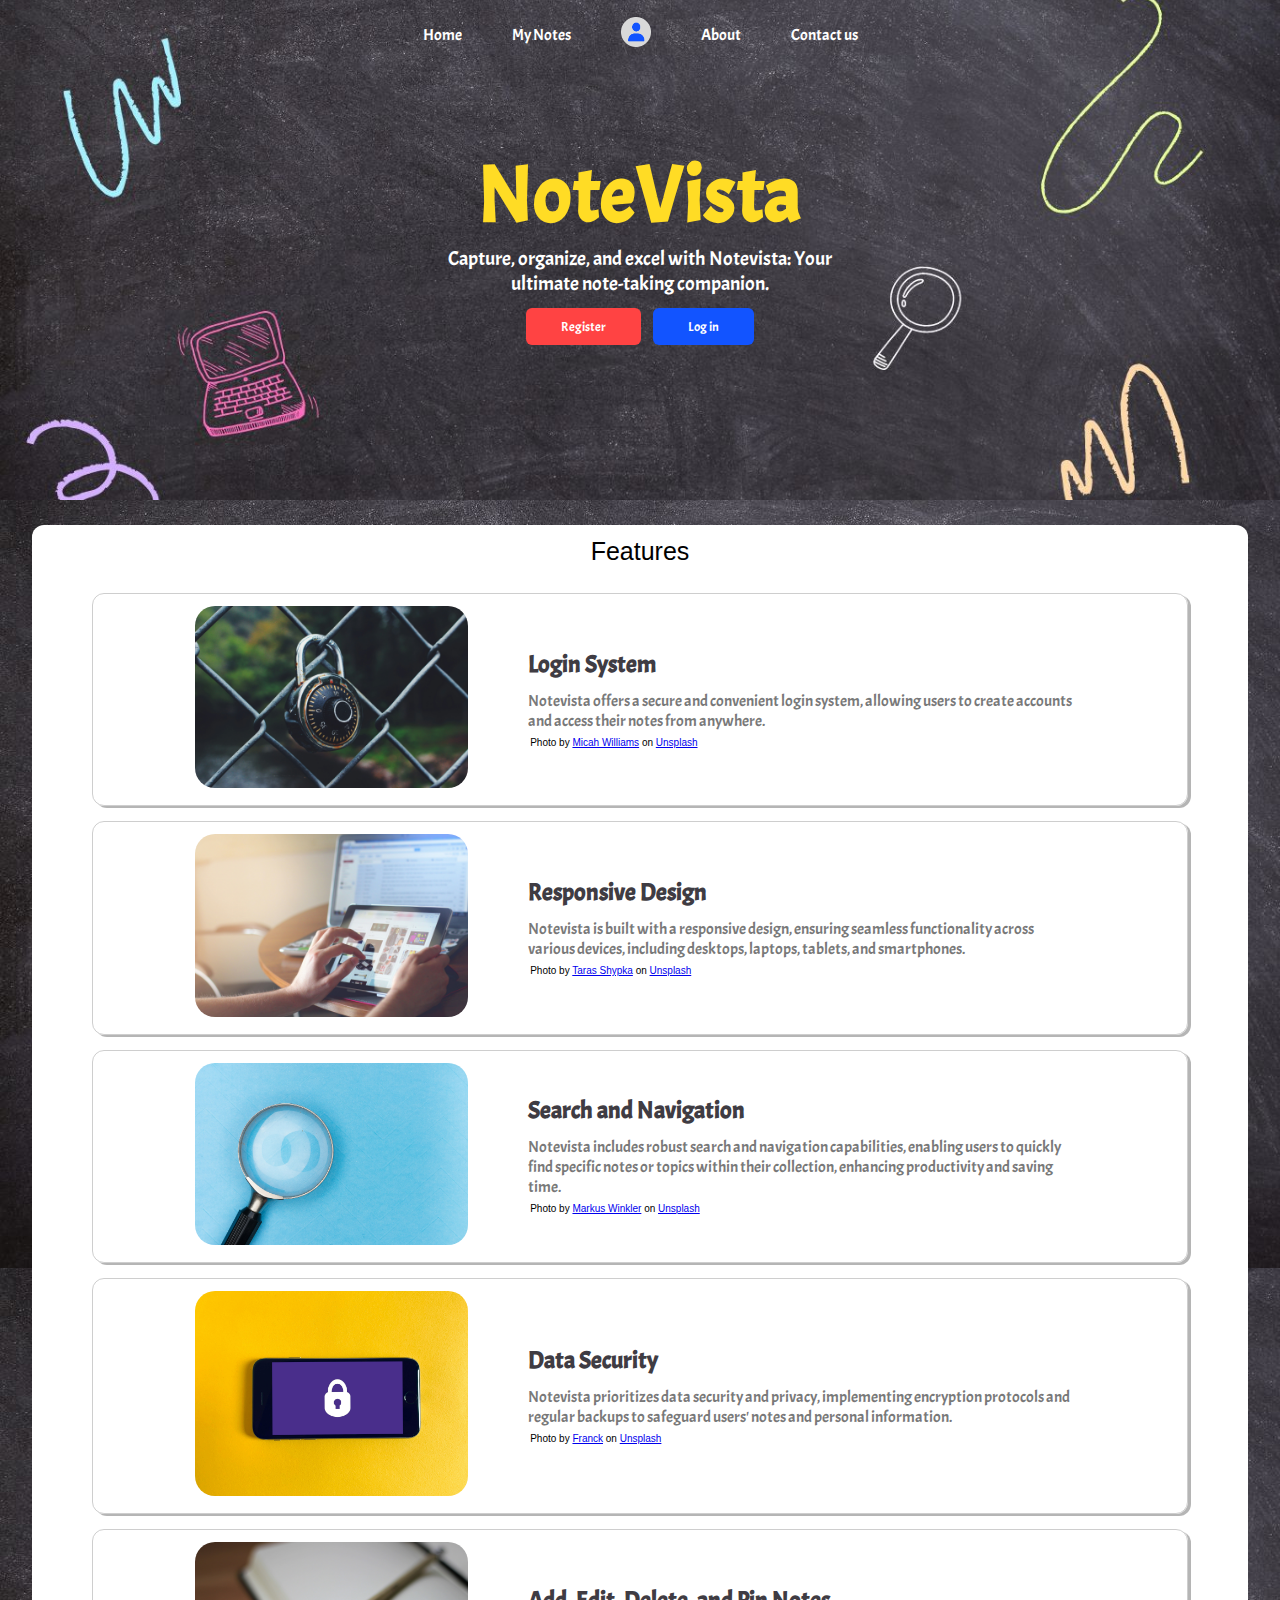
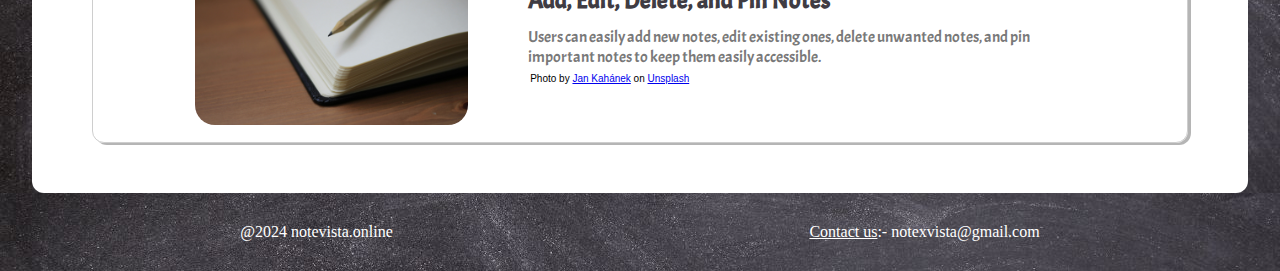
<file: index.html>
<!DOCTYPE html>
<html lang="en">

<head>
    <meta charset="UTF-8">
    <meta name="viewport" content="width=device-width, initial-scale=1.0">
    <title>Note Vista - This is the way</title>
    <link rel="stylesheet" href="css/loginRegister.css">
    <link rel="stylesheet" href="css/header.css">
    <link rel="stylesheet" href="css/main.css">
    <link rel="stylesheet" href="css/footer.css">
    <link rel="stylesheet" href="css/utility.css">
    <link rel="stylesheet" href="css/hamMenu.css">
    <link rel="stylesheet" href="css/media.css">
</head>

<body>

    <div class="header-box">
        <header>
            <nav class="flex-justify-align-center">
                <ul id="first">
                    <li><a href="index.html">Home</a></li>
                    <li><a href="">My Notes</a></li>
                    <li class="user-icon"><a href="login.html"><img src="img/user.png" alt=""></a></li>
                    <li><a href="about.html">About</a></li>
                    <li><a href="contact.html">Contact us</a></li>
                </ul>
                <ul id="second">
                    <li class="user-icon"><img src="img/bx-menu.svg" alt=""></li>
                    <a href="login.html"></a><li><a href="login.html"><img src="img/user.png" alt=""></a></li>
                </ul>

               
            </nav>
        </header>
        <div class="header-box-main">
            <h1>NoteVista</h1>
            <p>Capture, organize, and excel with Notevista: Your ultimate note-taking companion.</p>
            <div class="user-btns">
                <a href="register.html"><button id="register-btn">Register</button></a>
                <a href="login.html"><button id="login-btn">Log in</button></a>
            </div>
        </div>

    </div>

    <ul id="hamMenu" class="display-none">
        <li id="hamTitle">notevista.online</li>
        <a href="index.html"><li>Home</li></a>
        <a href=""><li>My Notes</li></a>
        <a href="about.html"><li>About</li></a>
        <a href="contact.html"><li>Contact us</li></a>
    </ul>

    <main>
        <div class="features-section">
            <span>Features</span>
            <div class="features-box">
                <div class="features-box-img">
                    <img src="img/feature-img/1.jpg" alt="feature">
                </div>
                <div class="features-box-text">
                    <h2>Login System</h2>
                    <p>Notevista offers a secure and convenient login system, allowing users to create accounts and access their notes from anywhere.</p>
                    <span>Photo by <a href="https://unsplash.com/@mr_williams_photography?utm_content=creditCopyText&utm_medium=referral&utm_source=unsplash">Micah Williams</a> on <a href="https://unsplash.com/photos/black-and-gray-code-padlock-anchored-on-chain-link-fence-selective-focus-photo-lmFJOx7hPc4?utm_content=creditCopyText&utm_medium=referral&utm_source=unsplash">Unsplash</a></span>
                </div>
            </div>
            <div class="features-box">
                <div class="features-box-img">
                    <img src="img/feature-img/2.jpg" alt="feature">
                </div>
                <div class="features-box-text">
                    <h2>Responsive Design</h2>
                    <p>Notevista is built with a responsive design, ensuring seamless functionality across various devices, including desktops, laptops, tablets, and smartphones.</p>
                    <span>Photo by <a href="https://unsplash.com/@bugsster?utm_content=creditCopyText&utm_medium=referral&utm_source=unsplash">Taras Shypka</a> on <a href="https://unsplash.com/photos/person-holding-black-ipad-iFSvn82XfGo?utm_content=creditCopyText&utm_medium=referral&utm_source=unsplash">Unsplash</a></span>
                    
                </div>
            </div>
            <div class="features-box">
                <div class="features-box-img">
                    <img src="img/feature-img/3.jpg" alt="feature">
                </div>
                <div class="features-box-text">
                    <h2>Search and Navigation</h2>
                    <p> Notevista includes robust search and navigation capabilities, enabling users to quickly find specific notes or topics within their collection, enhancing productivity and saving time.</p>
                    <span>Photo by <a href="https://unsplash.com/@markuswinkler?utm_content=creditCopyText&utm_medium=referral&utm_source=unsplash">Markus Winkler</a> on <a href="https://unsplash.com/photos/magnifying-glass-on-white-table-afW1hht0NSs?utm_content=creditCopyText&utm_medium=referral&utm_source=unsplash">Unsplash</a></span>
                </div>
            </div>
            <div class="features-box">
                <div class="features-box-img">
                    <img src="img/feature-img/4.jpg" alt="feature">
                </div>
                <div class="features-box-text">
                    <h2>Data Security</h2>
                    <p>Notevista prioritizes data security and privacy, implementing encryption protocols and regular backups to safeguard users' notes and personal information.</p>
                    <span>Photo by <a href="https://unsplash.com/@franckinjapan?utm_content=creditCopyText&utm_medium=referral&utm_source=unsplash">Franck</a> on <a href="https://unsplash.com/photos/black-iphone-5-on-yellow-textile-DoWZMPZ-M9s?utm_content=creditCopyText&utm_medium=referral&utm_source=unsplash">Unsplash</a></span>
                </div>
            </div>
            <div class="features-box">
                <div class="features-box-img">
                    <img src="img/feature-img/5.jpg" alt="feature">
                </div>
                <div class="features-box-text">
                    <h2>Add, Edit, Delete, and Pin Notes</h2>
                    <p> Users can easily add new notes, edit existing ones, delete unwanted notes, and pin important notes to keep them easily accessible.</p>
                    <span>Photo by <a href="https://unsplash.com/@honza_kahanek?utm_content=creditCopyText&utm_medium=referral&utm_source=unsplash">Jan Kahánek</a> on <a href="https://unsplash.com/photos/shallow-focus-photography-of-pencil-on-book-g3O5ZtRk2E4?utm_content=creditCopyText&utm_medium=referral&utm_source=unsplash">Unsplash</a></span>
                </div>
            </div> 
        </div>
    </main>

    <footer>
        <div class="footer-section">
            <div class="footer-child copyright">@2024 notevista.online</div>
            <div class="footer-child contact"><a href="contact.html" target="_blank">Contact us</a>:- notexvista@gmail.com</div>
        </div>
    </footer>


    <script src="js/hamburgerMenu.js"></script>
</body>

</html>
</file>
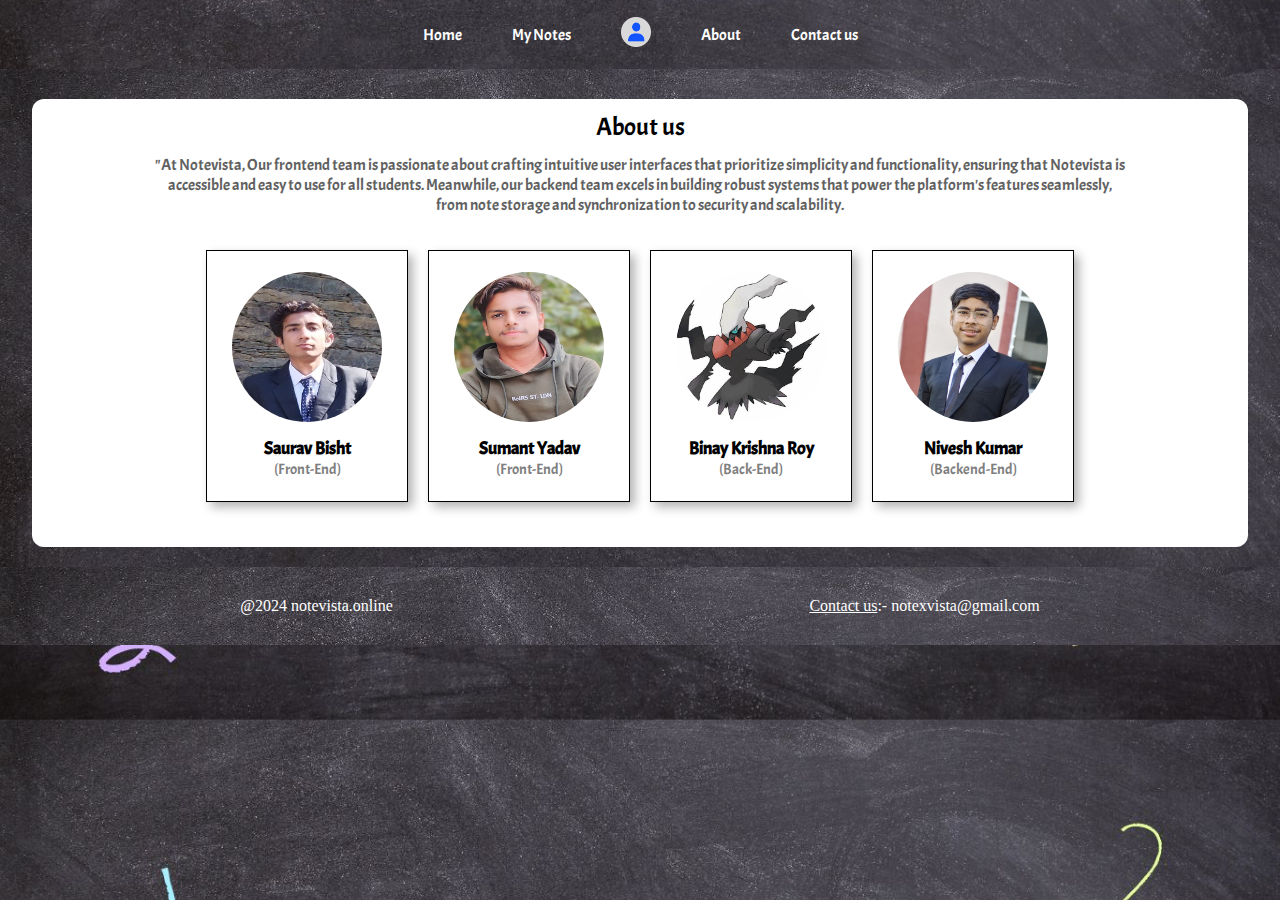
<file: about.html>
<!DOCTYPE html>
<html lang="en">
<head>
    <meta charset="UTF-8">
    <meta name="viewport" content="width=device-width, initial-scale=1.0">
    <title>Note Vista:- About us</title>
    <link rel="stylesheet" href="css/header.css">
    <link rel="stylesheet" href="css/main.css">
    <link rel="stylesheet" href="css/footer.css">
    <link rel="stylesheet" href="css/utility.css">
    <link rel="stylesheet" href="css/loginRegister.css">
    <link rel="stylesheet" href="css/hamMenu.css">
    <link rel="stylesheet" href="css/media.css">
</head>
<body>
    <header class="header-box about-header-box">
        <nav class="flex-justify-align-center">
            <ul id="first">
                <li><a href="home.html">Home</a></li>
                <li><a href="notes.html">My Notes</a></li>
                <li class="user-icon"><a href="login.html"><img src="img/user.png" alt=""></a></li>
                <li><a href="about.html">About</a></li>
                <li><a href="contact.html">Contact us</a></li>
            </ul>
            <ul id="second">
                <li class="user-icon"><img src="img/bx-menu.svg" alt=""></li>
                <a href="login.html"></a><li><a href="login.html"><img src="img/user.png" alt=""></a></li>
            </ul>
        </nav>
    </header>

    <ul id="hamMenu" class="display-none">
        <li id="hamTitle">notevista.online</li>
        <a href="home.html"><li>Home</li></a>
        <a href="notes.html"><li>My Notes</li></a>
        <a href="about.html"><li>About</li></a>
        <a href="contact.html"><li>Contact us</li></a>
    </ul>

    <main>
        <div class="about-section" id="about-section">
            <span>About us</span>
            <div class="about-box-intro">
                "At Notevista, Our frontend team is passionate about crafting intuitive user interfaces that prioritize simplicity and functionality, ensuring that Notevista is accessible and easy to use for all students. Meanwhile, our backend team excels in building robust systems that power the platform's features seamlessly, from note storage and synchronization to security and scalability.
            </div>
            <div class="team-container">
                <div class="team-box">
                    <div class="team-box-img">
                        <img src="img/team/saurav.jpg" alt="">
                    </div>
                    <div class="team-box-text">
                        <h2>Saurav Bisht</h2>
                        <p>(Front-End)</p>
                    </div>
                </div>
                <div class="team-box">
                    <div class="team-box-img">
                        <img src="img/team/sumant.jpg" alt="">
                    </div>
                    <div class="team-box-text">
                        <h2>Sumant Yadav</h2>
                        <p>(Front-End)</p>
                    </div>
                </div>
                <div class="team-box">
                    <div class="team-box-img">
                        <img src="img/team/binay.webp" alt="">
                    </div>
                    <div class="team-box-text">
                        <h2>Binay Krishna Roy</h2>
                        <p>(Back-End)</p>
                    </div>
                </div>
                <div class="team-box">
                    <div class="team-box-img">
                        <img src="img/team/nivesh.jpg" alt="">
                    </div>
                    <div class="team-box-text">
                        <h2>Nivesh Kumar</h2>
                        <p>(Backend-End)</p>
                    </div>
                </div>
            </div>
        </div>
    </main>

    <footer>
        <div class="footer-section">
            <div class="footer-child copyright">@2024 notevista.online</div>
            <div class="footer-child contact"><a href="contact.html" target="_blank">Contact us</a>:- notexvista@gmail.com</div>
        </div>
    </footer>

    <script src="js/hamburgerMenu.js"></script>
</body>
</html>
</file>
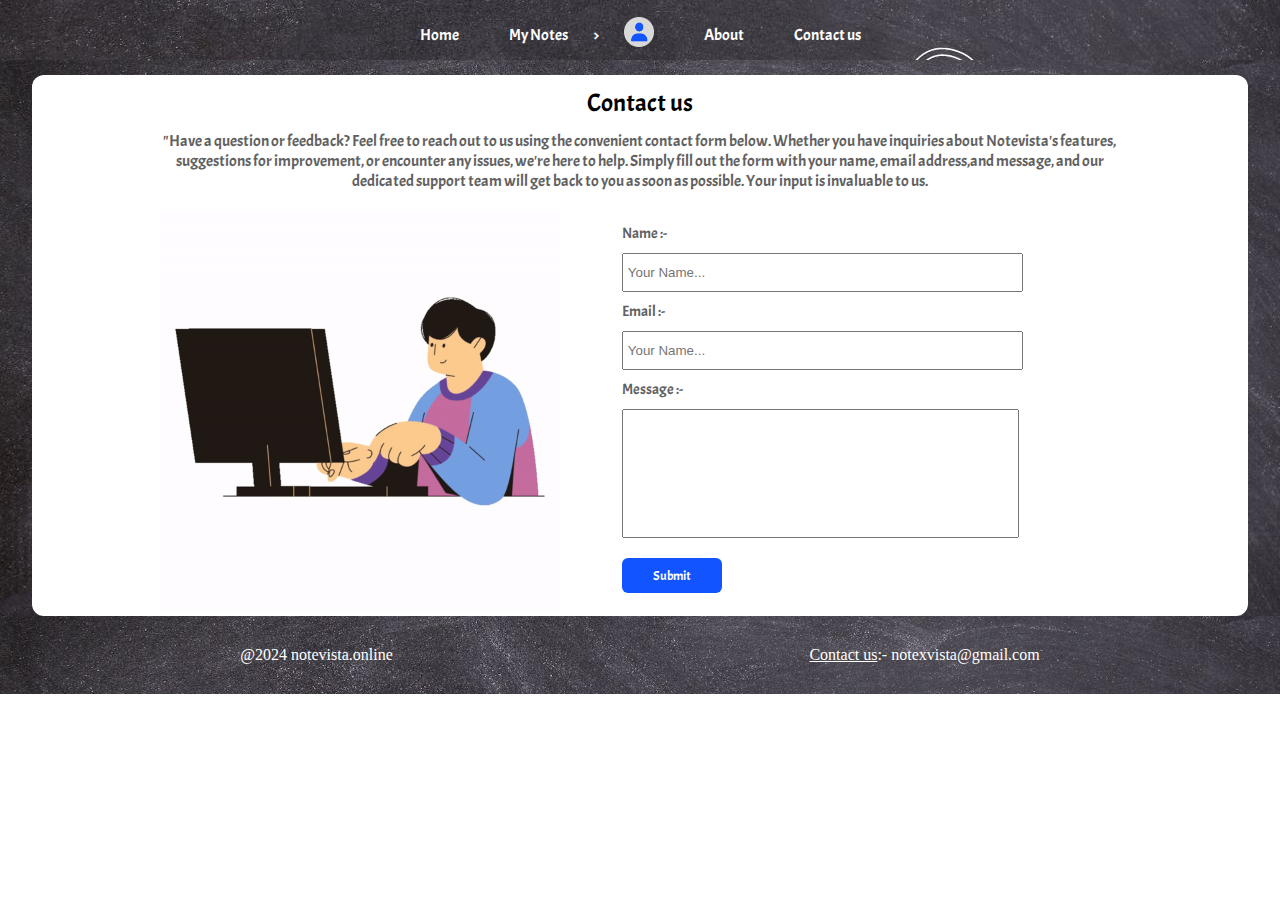
<file: contact.html>
<!DOCTYPE html>
<html lang="en">

<head>
    <meta charset="UTF-8">
    <meta name="viewport" content="width=device-width, initial-scale=1.0">
    <title>Note Vista - Contact us</title>
    <link rel="stylesheet" href="css/header.css">
    <link rel="stylesheet" href="css/main.css">
    <link rel="stylesheet" href="css/footer.css">
    <link rel="stylesheet" href="css/utility.css">
    <link rel="stylesheet" href="css/hamMenu.css">
    <link rel="stylesheet" href="css/media.css">
</head>

<body>

    <header class="contact-header header-box">
        <nav class="flex-justify-align-center">
            <ul id="first">
                <li><a href="home.html">Home</a></li>
                <li><a href="notes.html">My Notes</a></li>>
                <li class="user-icon"><a href="login.html"><img src="img/user.png" alt=""></a></li>
                <li><a href="about.html">About</a></li>
                <li><a href="contact.html">Contact us</a></li>
            </ul>
            <ul id="second">
                <li class="user-icon"><img src="img/bx-menu.svg" alt=""></li>
                <a href="login.html"></a><li><a href="login.html"><img src="img/user.png" alt=""></a></li>
            </ul>
        </nav>
    </header>

    <ul id="hamMenu" class="display-none">
        <li id="hamTitle">notevista.online</li>
        <a href="home.html"><li>Home</li></a>
        <a href="notes.html"><li>My Notes</li></a>
        <a href="about.html"><li>About</li></a>
        <a href="contact.html"><li>Contact us</li></a>
    </ul>

    <main>
        <div class="contact-section" id="contact-section">
            <span>Contact us</span>
            <div class="contact-box-intro">
                "Have a question or feedback? Feel free to reach out to us using the convenient contact form below.
                Whether you have inquiries about Notevista's features, suggestions for improvement, or encounter any
                issues, we're here to help. Simply fill out the form with your name, email address,and message, and our
                dedicated support team will get back to you as soon as possible. Your input is invaluable to us.
            </div>
            <div class="contact-box">
                <div class="contact-box-img">
                    <img src="img/contact-gif.gif" alt="contact.png">
                </div>
                <form class="contact-box-form" id="form" action="https://api.web3forms.com/submit" method="POST">
                    <input type="hidden" name="access_key" id="access_key" value = "353de109-b2f2-47df-a445-7cc4f251f562">
                    <input type="hidden" name="subject" value="New contact form submission">
                    <input type="hidden" name="from_name" value="Contact Notification">
                    <span>Name :-</span>
                    <input type="text" placeholder="Your Name..." name="name" required>
                    <span>Email :-</span>
                    <input type="text" placeholder="Your Name..." name="email" required>
                    <span>Message :-</span>
                    <textarea name="msg" id="contact-msg" cols="30" rows="10"></textarea>
                    <input type="submit" id="form-submit-btn" value="Submit">
                </form>
            </div>
        </div>
    </main>

    <footer>
        <div class="footer-section">
            <div class="footer-child copyright">@2024 notevista.online</div>
            <div class="footer-child contact"><a href="contact.html" target="_blank">Contact us</a>:-
                notexvista@gmail.com</div>
        </div>
    </footer>

    <script src="js/hamburgerMenu.js"></script>
    <script>
        window.onload = function() {
            // Reset the form fields when the page loads
            document.getElementById("form").reset();
        };
    </script>
</body>

</html>
</file>
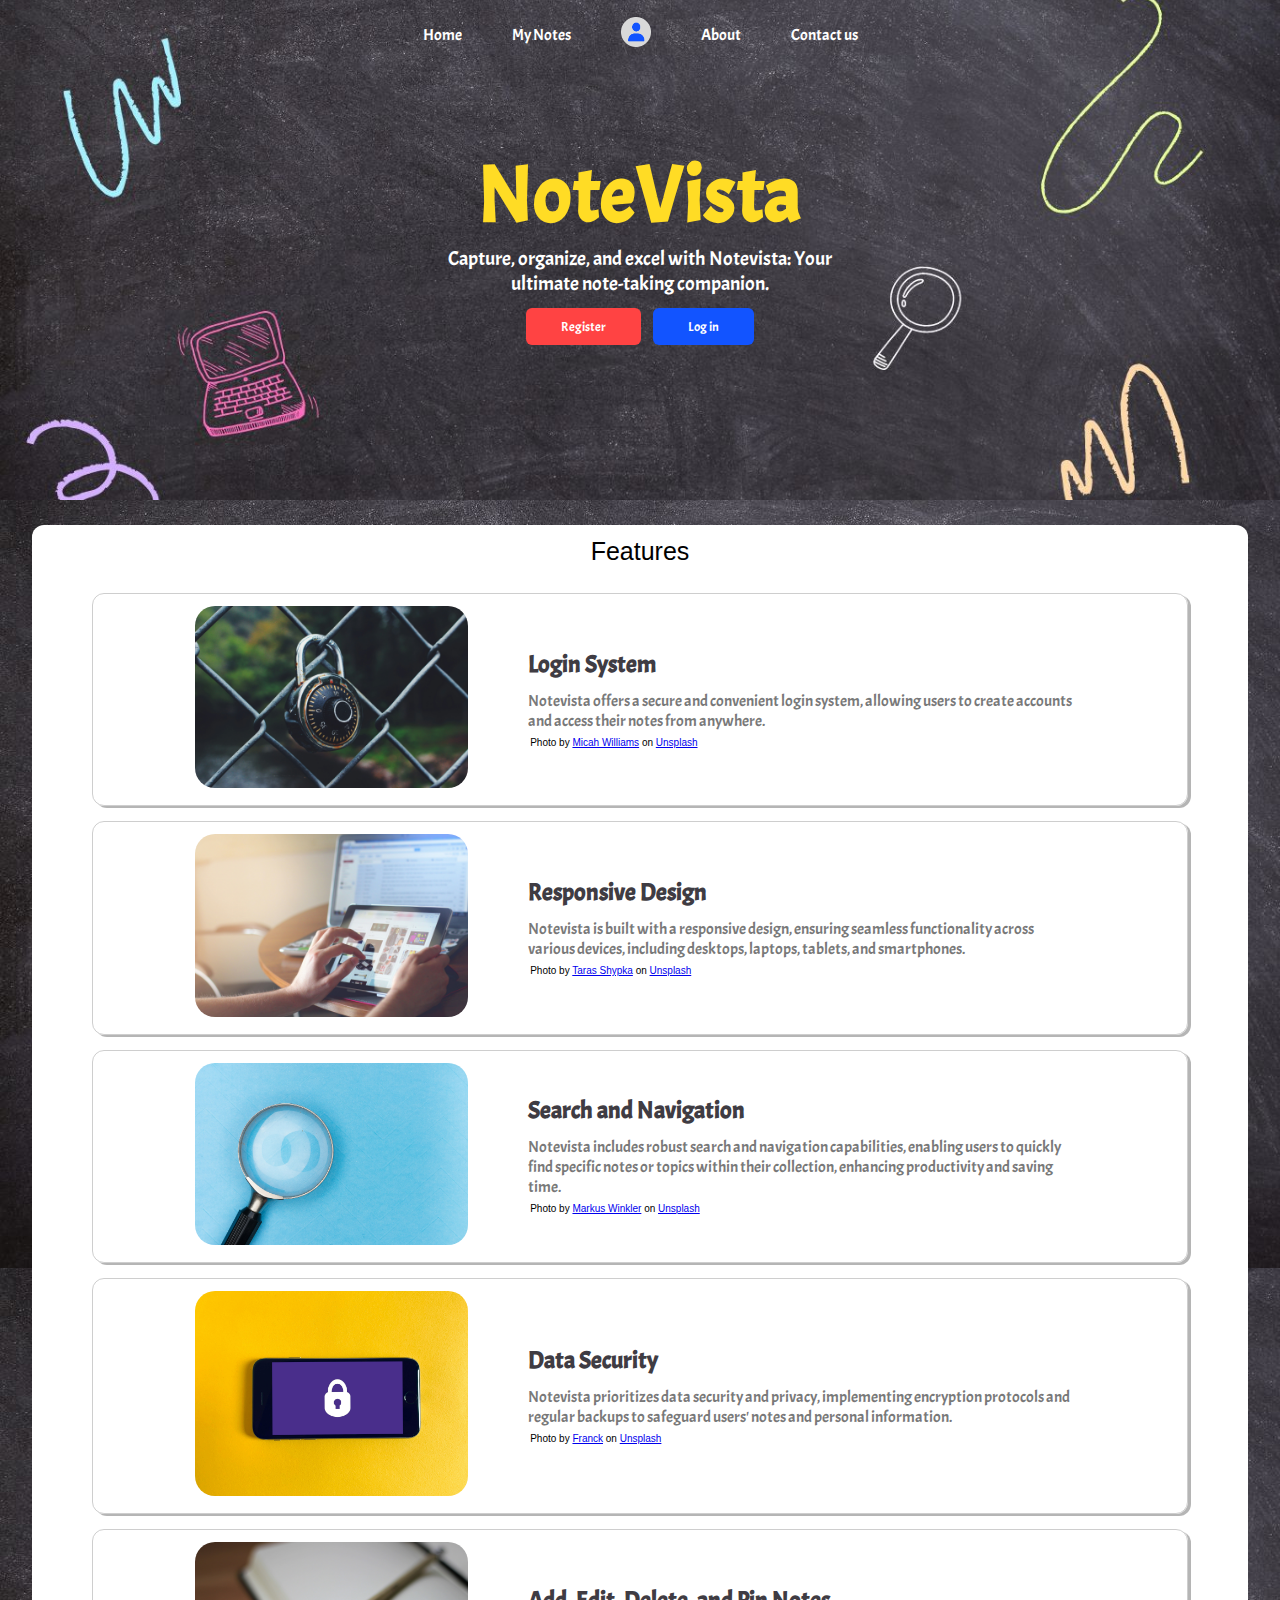
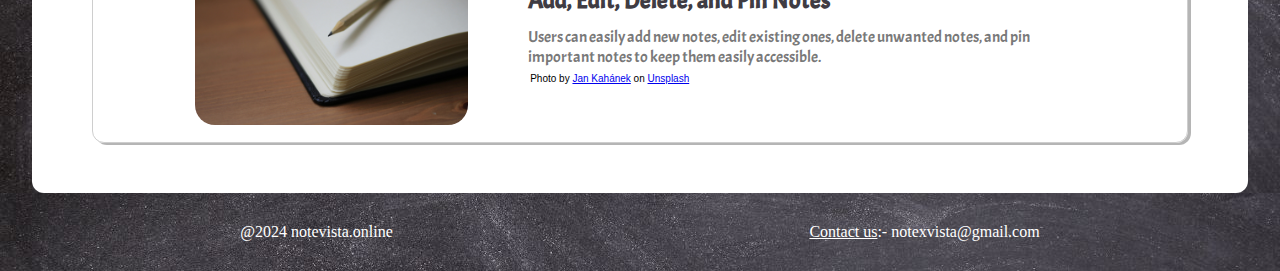
<file: home.html>
<!DOCTYPE html>
<html lang="en">

<head>
    <meta charset="UTF-8">
    <meta name="viewport" content="width=device-width, initial-scale=1.0">
    <title>Note Vista - This is the way</title>
    <link rel="stylesheet" href="css/loginRegister.css">
    <link rel="stylesheet" href="css/header.css">
    <link rel="stylesheet" href="css/main.css">
    <link rel="stylesheet" href="css/footer.css">
    <link rel="stylesheet" href="css/utility.css">
    <link rel="stylesheet" href="css/hamMenu.css">
    <link rel="stylesheet" href="css/media.css">
</head>

<body>

    <div class="header-box">
        <header>
            <nav class="flex-justify-align-center">
                <ul id="first">
                    <li><a href="home.html">Home</a></li>
                    <li><a href="notes.html">My Notes</a></li>
                    <li class="user-icon"><a href="login.html"><img src="img/user.png" alt=""></a></li>
                    <li><a href="about.html">About</a></li>
                    <li><a href="contact.html">Contact us</a></li>
                </ul>
                <ul id="second">
                    <li class="user-icon"><img src="img/bx-menu.svg" alt=""></li>
                    <a href="login.html"></a><li><a href="login.html"><img src="img/user.png" alt=""></a></li>
                </ul>

               
            </nav>
        </header>
        <div class="header-box-main">
            <h1>NoteVista</h1>
            <p>Capture, organize, and excel with Notevista: Your ultimate note-taking companion.</p>
            <div class="user-btns">
                <a href="register.html"><button id="register-btn">Register</button></a>
                <a href="login.html"><button id="login-btn">Log in</button></a>
            </div>
        </div>

    </div>

    <ul id="hamMenu" class="display-none">
        <li id="hamTitle">notevista.online</li>
        <a href="home.html"><li>Home</li></a>
        <a href="notes.html"><li>My Notes</li></a>
        <a href="about.html"><li>About</li></a>
        <a href="contact.html"><li>Contact us</li></a>
    </ul>

    <main>
        <div class="features-section">
            <span>Features</span>
            <div class="features-box">
                <div class="features-box-img">
                    <img src="img/feature-img/1.jpg" alt="feature">
                </div>
                <div class="features-box-text">
                    <h2>Login System</h2>
                    <p>Notevista offers a secure and convenient login system, allowing users to create accounts and access their notes from anywhere.</p>
                    <span>Photo by <a href="https://unsplash.com/@mr_williams_photography?utm_content=creditCopyText&utm_medium=referral&utm_source=unsplash">Micah Williams</a> on <a href="https://unsplash.com/photos/black-and-gray-code-padlock-anchored-on-chain-link-fence-selective-focus-photo-lmFJOx7hPc4?utm_content=creditCopyText&utm_medium=referral&utm_source=unsplash">Unsplash</a></span>
                </div>
            </div>
            <div class="features-box">
                <div class="features-box-img">
                    <img src="img/feature-img/2.jpg" alt="feature">
                </div>
                <div class="features-box-text">
                    <h2>Responsive Design</h2>
                    <p>Notevista is built with a responsive design, ensuring seamless functionality across various devices, including desktops, laptops, tablets, and smartphones.</p>
                    <span>Photo by <a href="https://unsplash.com/@bugsster?utm_content=creditCopyText&utm_medium=referral&utm_source=unsplash">Taras Shypka</a> on <a href="https://unsplash.com/photos/person-holding-black-ipad-iFSvn82XfGo?utm_content=creditCopyText&utm_medium=referral&utm_source=unsplash">Unsplash</a></span>
                    
                </div>
            </div>
            <div class="features-box">
                <div class="features-box-img">
                    <img src="img/feature-img/3.jpg" alt="feature">
                </div>
                <div class="features-box-text">
                    <h2>Search and Navigation</h2>
                    <p> Notevista includes robust search and navigation capabilities, enabling users to quickly find specific notes or topics within their collection, enhancing productivity and saving time.</p>
                    <span>Photo by <a href="https://unsplash.com/@markuswinkler?utm_content=creditCopyText&utm_medium=referral&utm_source=unsplash">Markus Winkler</a> on <a href="https://unsplash.com/photos/magnifying-glass-on-white-table-afW1hht0NSs?utm_content=creditCopyText&utm_medium=referral&utm_source=unsplash">Unsplash</a></span>
                </div>
            </div>
            <div class="features-box">
                <div class="features-box-img">
                    <img src="img/feature-img/4.jpg" alt="feature">
                </div>
                <div class="features-box-text">
                    <h2>Data Security</h2>
                    <p>Notevista prioritizes data security and privacy, implementing encryption protocols and regular backups to safeguard users' notes and personal information.</p>
                    <span>Photo by <a href="https://unsplash.com/@franckinjapan?utm_content=creditCopyText&utm_medium=referral&utm_source=unsplash">Franck</a> on <a href="https://unsplash.com/photos/black-iphone-5-on-yellow-textile-DoWZMPZ-M9s?utm_content=creditCopyText&utm_medium=referral&utm_source=unsplash">Unsplash</a></span>
                </div>
            </div>
            <div class="features-box">
                <div class="features-box-img">
                    <img src="img/feature-img/5.jpg" alt="feature">
                </div>
                <div class="features-box-text">
                    <h2>Add, Edit, Delete, and Pin Notes</h2>
                    <p> Users can easily add new notes, edit existing ones, delete unwanted notes, and pin important notes to keep them easily accessible.</p>
                    <span>Photo by <a href="https://unsplash.com/@honza_kahanek?utm_content=creditCopyText&utm_medium=referral&utm_source=unsplash">Jan Kahánek</a> on <a href="https://unsplash.com/photos/shallow-focus-photography-of-pencil-on-book-g3O5ZtRk2E4?utm_content=creditCopyText&utm_medium=referral&utm_source=unsplash">Unsplash</a></span>
                </div>
            </div> 
        </div>
    </main>

    <footer>
        <div class="footer-section">
            <div class="footer-child copyright">@2024 notevista.online</div>
            <div class="footer-child contact"><a href="contact.html" target="_blank">Contact us</a>:- notexvista@gmail.com</div>
        </div>
    </footer>


    <script src="js/hamburgerMenu.js"></script>
</body>

</html>
</file>
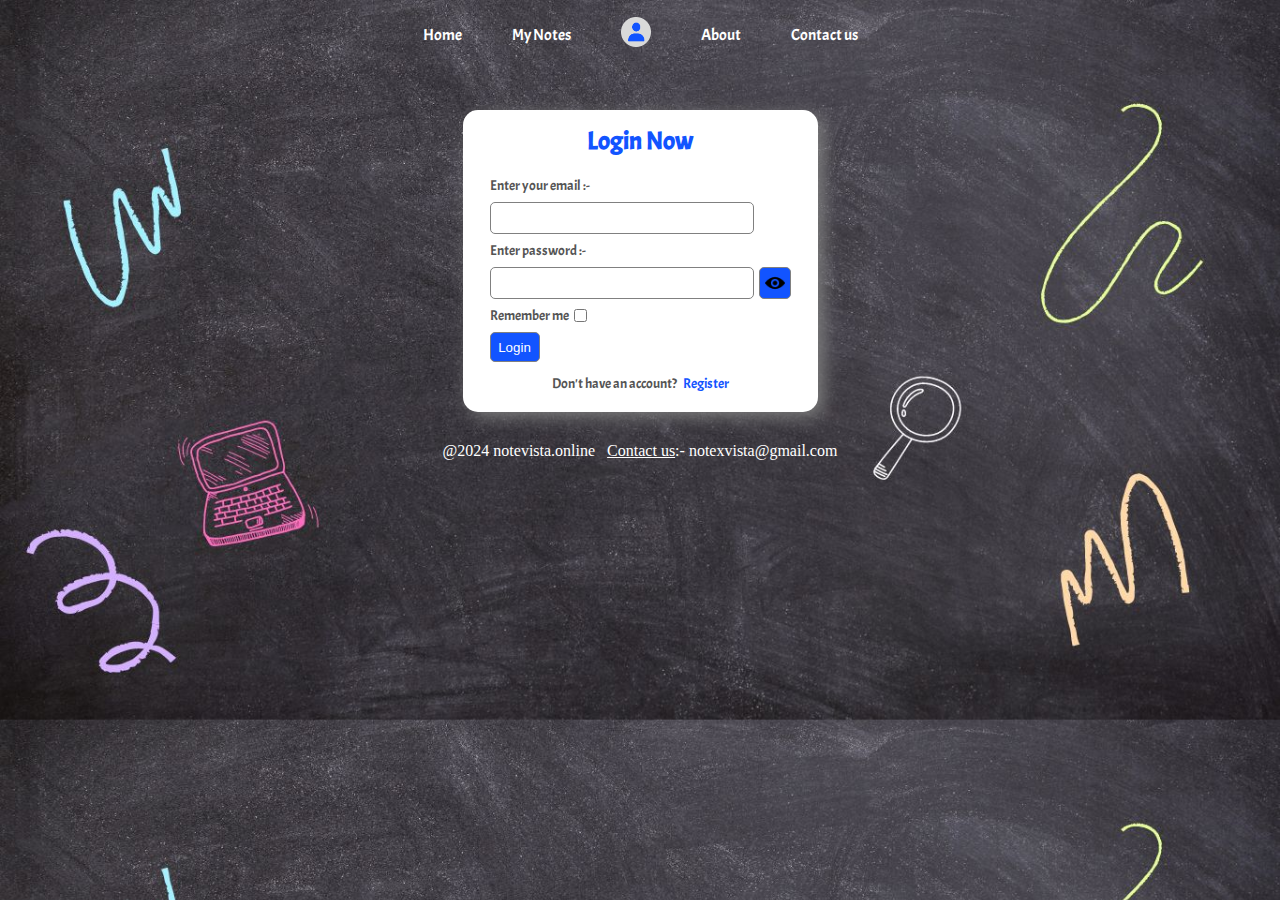
<file: login.html>
<!DOCTYPE html>
<html lang="en">
<head>
    <meta charset="UTF-8">
    <meta name="viewport" content="width=device-width, initial-scale=1.0">
    <title>Note Vista - Sign up</title>
    <link rel="stylesheet" href="css/header.css">
    <link rel="stylesheet" href="css/footer.css">
    <link rel="stylesheet" href="css/utility.css">
    <link rel="stylesheet" href="css/loginRegister.css">
    <link rel="stylesheet" href="css/hamMenu.css">
    <link rel="stylesheet" href="css/media.css">
    
</head>
<body>
    <header class="register-header-box header-box">
        <nav class="flex-justify-align-center">
            <ul id="first">
                <li><a href="home.html">Home</a></li>
                <li><a href="notes.html">My Notes</a></li>
                <li class="user-icon"><a href="login.html"><img src="img/user.png" alt=""></a></li>
                <li><a href="about.html">About</a></li>
                <li><a href="contact.html">Contact us</a></li>
            </ul>
            <ul id="second">
                <li class="user-icon"><img src="img/bx-menu.svg" alt=""></li>
                <a href="login.html"></a><li><a href="login.html"><img src="img/user.png" alt=""></a></li>
            </ul>
        </nav>
    </header>    

    <ul id="hamMenu" class="display-none">
        <li id="hamTitle">notevista.online</li>
        <a href="home.html"><li>Home</li></a>
        <a href="notes.html"><li>My Notes</li></a>
        <a href="about.html"><li>About</li></a>
        <a href="contact.html"><li>Contact us</li></a>
    </ul>
    <main>
    <div class="container login-container">
        <div><h1 style="color: var(--blue-web-color);">Login Now</h1></div>
        <div>Enter your email :-</div>
        <div><input type="email" required></div>
        <div>Enter password :-</div>
        <div><input type="password" required class="loginRegisterPass"><button class="eyeBtn"><img src="img/hide-eye-icon.png" alt="UH" class="eye-pic"></button></div>
        <div id="rememberMe"><span>Remember me</span><input type="checkbox"></div>
        <div class="container-btn"><input type="submit" value="Login"></div>
        <div class="alreadyLoginRegister">Don't have an account? <a href="register.html">&nbsp;&nbsp;&nbsp;Register</a></div>
    </div>
    </main>          
    
    <footer class="registerLoginfooter">
        <div class="footer-section">
            <div class="footer-child copyright">@2024 notevista.online</div>
            <div class="footer-child contact"><a href="contact.html" target="_blank">Contact us</a>:- notexvista@gmail.com</div>
        </div>
    </footer>


    <script src="js/loginRegister.js"></script>
    <script src="js/hamburgerMenu.js"></script>
</body>
</html>
</file>
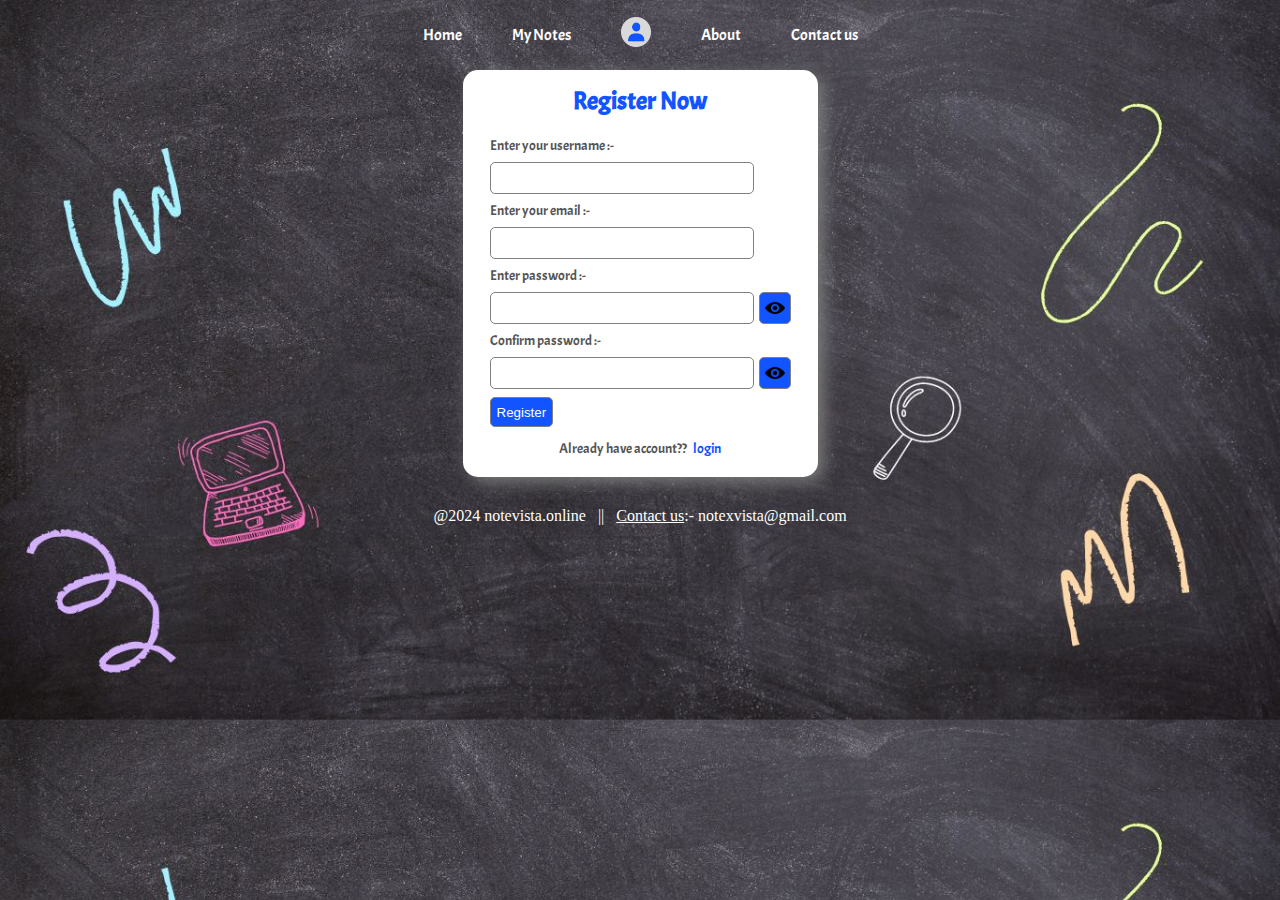
<file: register.html>
<!DOCTYPE html>
<html lang="en">
<head>
    <meta charset="UTF-8">
    <meta name="viewport" content="width=device-width, initial-scale=1.0">
    <title>Note Vista - Sign up</title>
    <link rel="stylesheet" href="css/header.css">
    <link rel="stylesheet" href="css/footer.css">
    <link rel="stylesheet" href="css/utility.css">
    <link rel="stylesheet" href="css/loginRegister.css">
    <link rel="stylesheet" href="css/hamMenu.css">
    <link rel="stylesheet" href="css/media.css">
    
</head>
<body>
    <header class="register-header-box header-box">
        <nav class="flex-justify-align-center">
            <ul id="first">
                <li><a href="home.html">Home</a></li>
                <li><a href="notes.html">My Notes</a></li>
                <li class="user-icon"><a href="login.html"><img src="img/user.png" alt=""></a></li>
                <li><a href="about.html">About</a></li>
                <li><a href="contact.html">Contact us</a></li>
            </ul>
            <ul id="second">
                <li class="user-icon"><img src="img/bx-menu.svg" alt=""></li>
                <a href="login.html"></a><li><a href="login.html"><img src="img/user.png" alt=""></a></li>
            </ul>
        </nav>
    </header>    

    <ul id="hamMenu" class="display-none">
        <li id="hamTitle">notevista.online</li>
        <a href="home.html"><li>Home</li></a>
        <a href="notes.html"><li>My Notes</li></a>
        <a href="about.html"><li>About</li></a>
        <a href="contact.html"><li>Contact us</li></a>
    </ul>
    <main>
    <div class="container">
        <div><h1 style="color: var(--blue-web-color);">Register Now</h1></div>
        <div>Enter your username :-</div>
        <div><input type="text" required></div>
        <div>Enter your email :-</div>
        <div><input type="email" required></div>
        <div>Enter password :-</div>
        <div><input type="password" required class="loginRegisterPass"><button class="eyeBtn"><img src="img/hide-eye-icon.png" alt="UH" class="eye-pic"></button></div>
        <div>Confirm password :-</div>
        <div><input type="password" required class="loginRegisterPass"><button class="eyeBtn"><img src="img/hide-eye-icon.png" alt="UH" class="eye-pic"></button></div>
        <div class="container-btn"><input type="submit" value="Register"></div>
        <div class="alreadyLoginRegister">Already have account??<a href="login.html">&nbsp;&nbsp;&nbsp;login</a></div>
    </div>
    </main>          
    
    <footer class="registerLoginfooter">
        <div class="footer-section">
            <div class="footer-child copyright">@2024 notevista.online</div>||
            <div class="footer-child contact"><a href="contact.html" target="_blank">Contact us</a>:- notexvista@gmail.com</div>
        </div>
    </footer>


    <script src="js/loginRegister.js"></script>
    <script src="js/hamburgerMenu.js"></script>
</body>
</html>
</file>
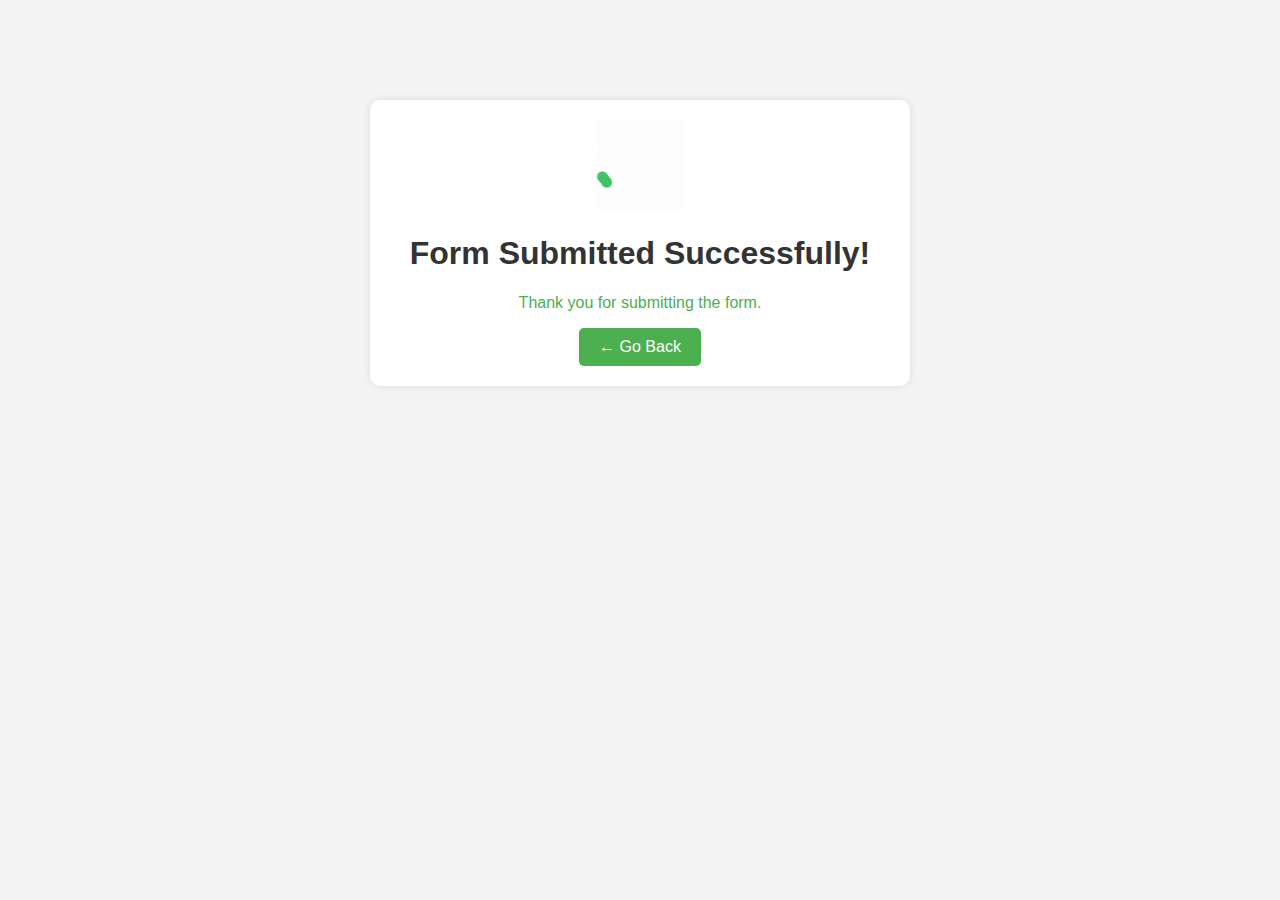
<file: thanks.html>
<!DOCTYPE html>
<html lang="en">
<head>
<meta charset="UTF-8">
<meta name="viewport" content="width=device-width, initial-scale=1.0">
<title>Form Submission</title>
<style>
    body {
        font-family: Arial, sans-serif;
        background-color: #f4f4f4;
        text-align: center;
    }
    .container {
        max-width: 500px;
        margin: 100px auto;
        padding: 20px;
        background-color: #fff;
        border-radius: 10px;
        box-shadow: 0 0 10px rgba(0, 0, 0, 0.1);
    }
    h1 {
        color: #333;
    }
    .success-message {
        color: #4CAF50;
        margin-top: 20px;
    }
    .gif-animation {
        width: 90px;
    }
    .go-back {
        display: inline-block;
        padding: 10px 20px;
        background-color: #4CAF50;
        color: #fff;
        text-decoration: none;
        border-radius: 5px;
        transition: background-color 0.3s;
    }
    .go-back:hover {
        background-color: #45a049;
    }
</style>
</head>
<body>

<div class="container">
    <img src="img/form-animation.gif" alt="Success Animation" class="gif-animation">
    <h1>Form Submitted Successfully!</h1>
    <p class="success-message">Thank you for submitting the form.</p>
    <a href="home.html" class="go-back">&#8592; Go Back</a>
</div>

</body>
</html>
</file>
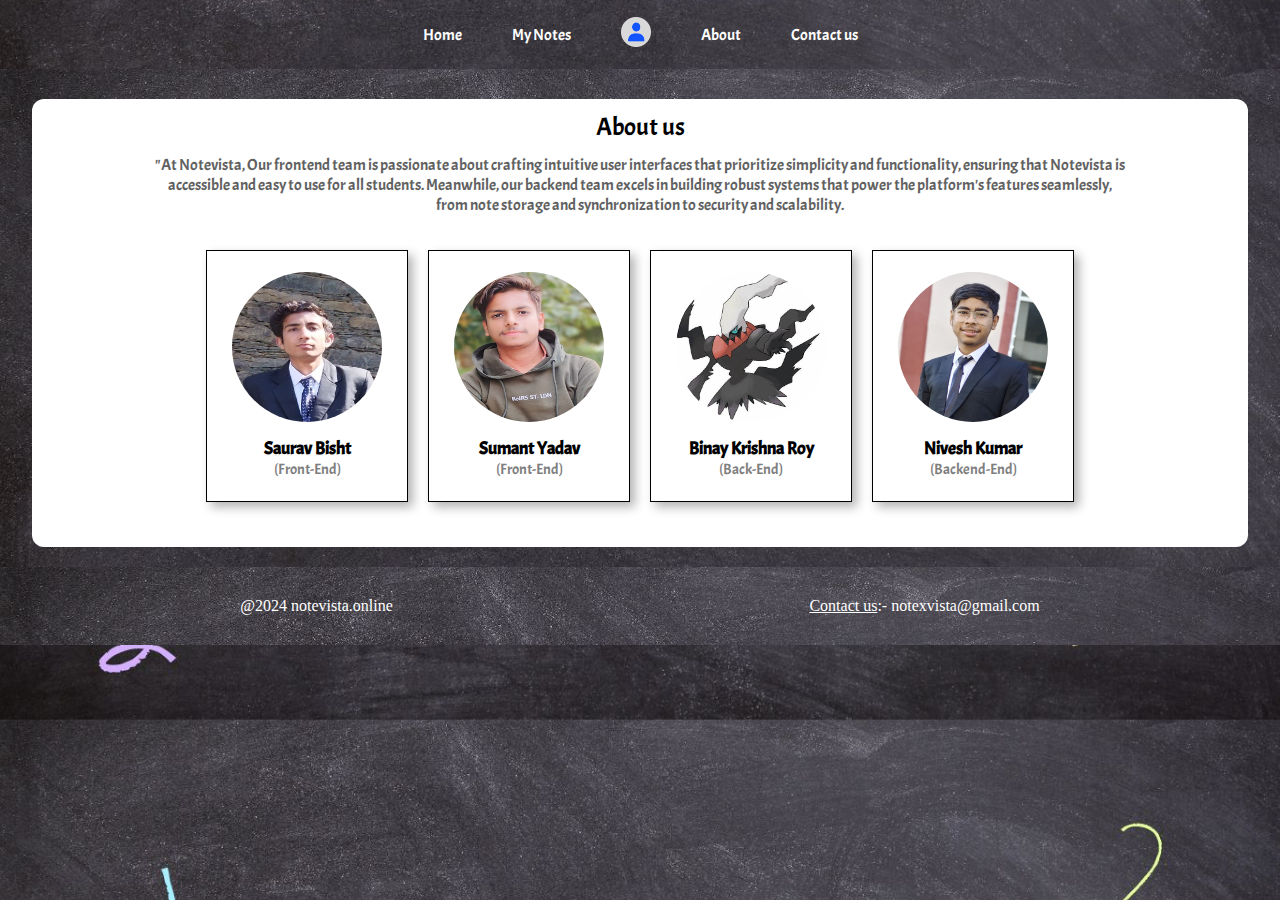
<file: templates/about.html>
<!DOCTYPE html>
<html lang="en">
<head>
    <meta charset="UTF-8">
    <meta name="viewport" content="width=device-width, initial-scale=1.0">
    <title>Note Vista:- About us</title>
    <link rel="stylesheet" href="../static/css/header.css">
    <link rel="stylesheet" href="../static/css/main.css">
    <link rel="stylesheet" href="../static/css/footer.css">
    <link rel="stylesheet" href="../static/css/utility.css">
    <link rel="stylesheet" href="../static/css/loginRegister.css">
    <link rel="stylesheet" href="../static/css/hamMenu.css">
    <link rel="stylesheet" href="../static/css/media.css">
</head>
<body>
    <header class="header-box about-header-box">
        <nav class="flex-justify-align-center">
            <ul id="first">
                <li><a href="home.html">Home</a></li>
                <li><a href="notes.html">My Notes</a></li>
                <li class="user-icon"><a href="login.html"><img src="../static/img/user.png" alt="s"></a></li>
                <li><a href="about.html">About</a></li>
                <li><a href="contact.html">Contact us</a></li>
            </ul>
            <ul id="second">
                <li class="user-icon"><img src="../static/img/bx-menu.svg" alt=""></li>
                <a href="login.html"></a><li><a href="login.html"><img src="../static/img/user.png" alt=""></a></li>
            </ul>
        </nav>
    </header>

    <ul id="hamMenu" class="display-none">
        <li id="hamTitle">notevista.online</li>
        <a href="home.html"><li>Home</li></a>
        <a href="notes.html"><li>My Notes</li></a>
        <a href="about.html"><li>About</li></a>
        <a href="contact.html"><li>Contact us</li></a>
    </ul>

    <main>
        <div class="about-section" id="about-section">
            <span>About us</span>
            <div class="about-box-intro">
                "At Notevista, Our frontend team is passionate about crafting intuitive user interfaces that prioritize simplicity and functionality, ensuring that Notevista is accessible and easy to use for all students. Meanwhile, our backend team excels in building robust systems that power the platform's features seamlessly, from note storage and synchronization to security and scalability.
            </div>
            <div class="team-container">
                <div class="team-box">
                    <div class="team-box-img">
                        <img src="../static/img/team/saurav.jpg" alt="">
                    </div>
                    <div class="team-box-text">
                        <h2>Saurav Bisht</h2>
                        <p>(Front-End)</p>
                    </div>
                </div>
                <div class="team-box">
                    <div class="team-box-img">
                        <img src="../static/img/team/sumant.jpg" alt="">
                    </div>
                    <div class="team-box-text">
                        <h2>Sumant Yadav</h2>
                        <p>(Front-End)</p>
                    </div>
                </div>
                <div class="team-box">
                    <div class="team-box-img">
                        <img src="../static/img/team/binay.webp" alt="">
                    </div>
                    <div class="team-box-text">
                        <h2>Binay Krishna Roy</h2>
                        <p>(Back-End)</p>
                    </div>
                </div>
                <div class="team-box">
                    <div class="team-box-img">
                        <img src="../static/img/team/nivesh.jpg" alt="">
                    </div>
                    <div class="team-box-text">
                        <h2>Nivesh Kumar</h2>
                        <p>(Backend-End)</p>
                    </div>
                </div>
            </div>
        </div>
    </main>

    <footer>
        <div class="footer-section">
            <div class="footer-child copyright">@2024 notevista.online</div>
            <div class="footer-child contact"><a href="contact.html" target="_blank">Contact us</a>:- notexvista@gmail.com</div>
        </div>
    </footer>

    <script src="../static/js/hamburgerMenu.js"></script>
</body>
</html>
</file>
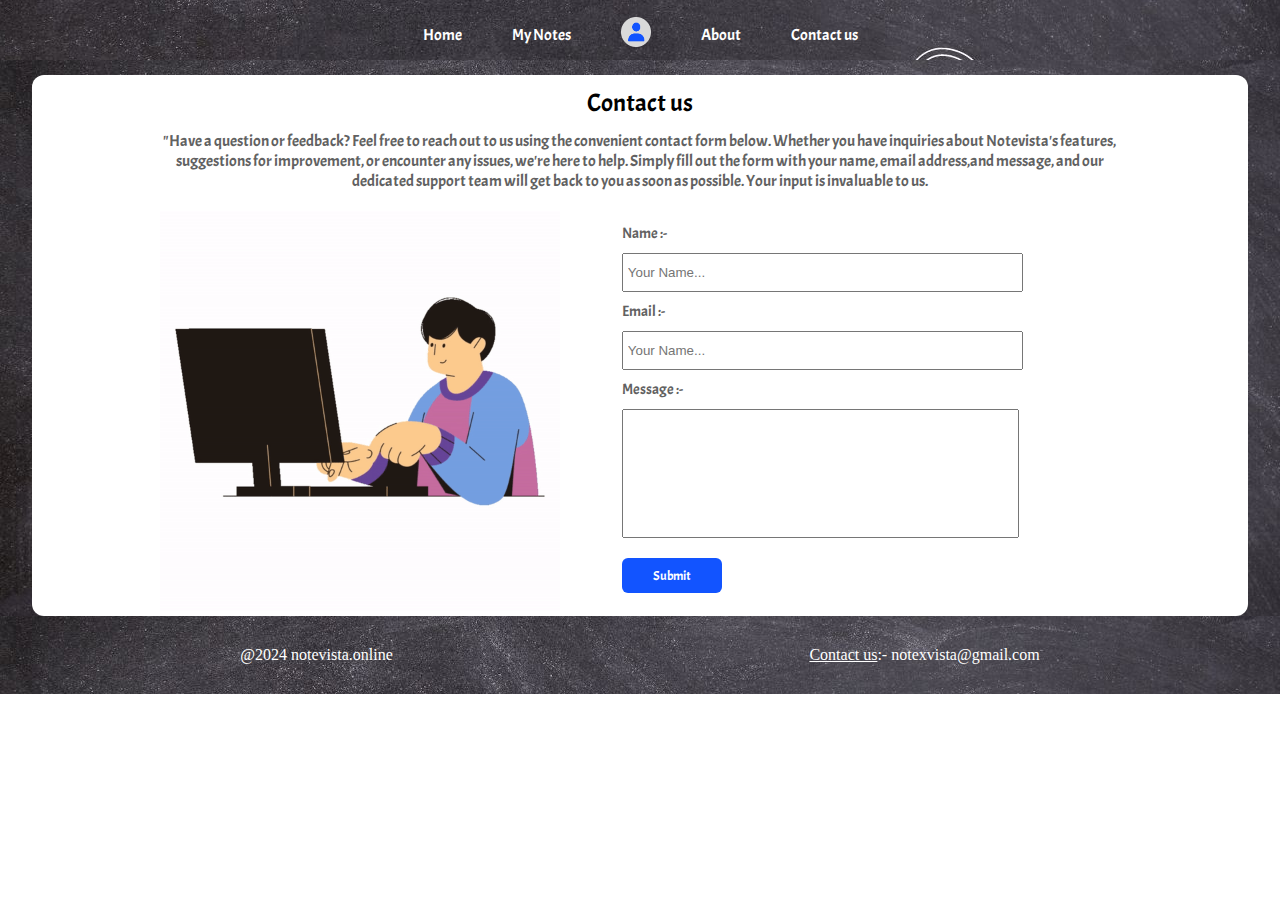
<file: templates/contact.html>
<!DOCTYPE html>
<html lang="en">

<head>
    <meta charset="UTF-8">
    <meta name="viewport" content="width=device-width, initial-scale=1.0">
    <title>Note Vista - Contact us</title>
    <link rel="stylesheet" href="../static/css/header.css">
    <link rel="stylesheet" href="../static/css/main.css">
    <link rel="stylesheet" href="../static/css/footer.css">
    <link rel="stylesheet" href="../static/css/utility.css">
    <link rel="stylesheet" href="../static/css/hamMenu.css">
    <link rel="stylesheet" href="../static/css/media.css">
</head>

<body>

    <header class="contact-header header-box">
        <nav class="flex-justify-align-center">
            <ul id="first">
                <li><a href="home.html">Home</a></li>
                <li><a href="notes.html">My Notes</a></li>
                <li class="user-icon"><a href="login.html"><img src="../static/img/user.png" alt=""></a></li>
                <li><a href="about.html">About</a></li>
                <li><a href="contact.html">Contact us</a></li>
            </ul>
            <ul id="second">
                <li class="user-icon"><img src="../static/img/bx-menu.svg" alt=""></li>
                <a href="login.html"></a><li><a href="login.html"><img src="../static/img/user.png" alt=""></a></li>
            </ul>
        </nav>
    </header>

    <ul id="hamMenu" class="display-none">
        <li id="hamTitle">notevista.online</li>
        <a href="home.html"><li>Home</li></a>
        <a href="notes.html"><li>My Notes</li></a>
        <a href="about.html"><li>About</li></a>
        <a href="contact.html"><li>Contact us</li></a>
    </ul>

    <main>
        <div class="contact-section" id="contact-section">
            <span>Contact us</span>
            <div class="contact-box-intro">
                "Have a question or feedback? Feel free to reach out to us using the convenient contact form below.
                Whether you have inquiries about Notevista's features, suggestions for improvement, or encounter any
                issues, we're here to help. Simply fill out the form with your name, email address,and message, and our
                dedicated support team will get back to you as soon as possible. Your input is invaluable to us.
            </div>
            <div class="contact-box">
                <div class="contact-box-img">
                    <img src="../static/img/contact-gif.gif" alt="contact.png">
                </div>
    
                <form class="contact-box-form" id="form" action="https://api.web3forms.com/submit" method="POST">
                    <input type="hidden" name="access_key" id="access_key" value = "353de109-b2f2-47df-a445-7cc4f251f562">
                    <input type="hidden" name="subject" value="New contact form submission">
                    <input type="hidden" name="from_name" value="Contact Notification">
                    <span>Name :-</span>
                    <input type="text" placeholder="Your Name..." name="name" required>
                    <span>Email :-</span>
                    <input type="text" placeholder="Your Name..." name="email" required>
                    <span>Message :-</span>
                    <textarea name="msg" id="contact-msg" cols="30" rows="10"></textarea>
                    <input type="submit" id="form-submit-btn" value="Submit">
                </form>
            </div>
        </div>
    </main>

    <footer>
        <div class="footer-section">
            <div class="footer-child copyright">@2024 notevista.online</div>
            <div class="footer-child contact"><a href="contact.html" target="_blank">Contact us</a>:-
                notexvista@gmail.com</div>
        </div>
    </footer>

    <script src="../static/js/hamburgerMenu.js"></script>
    <script>
        window.onload = function() {
            // Reset the form fields when the page loads
            document.getElementById("form").reset();
        };
    </script>
</body>

</html>
</file>
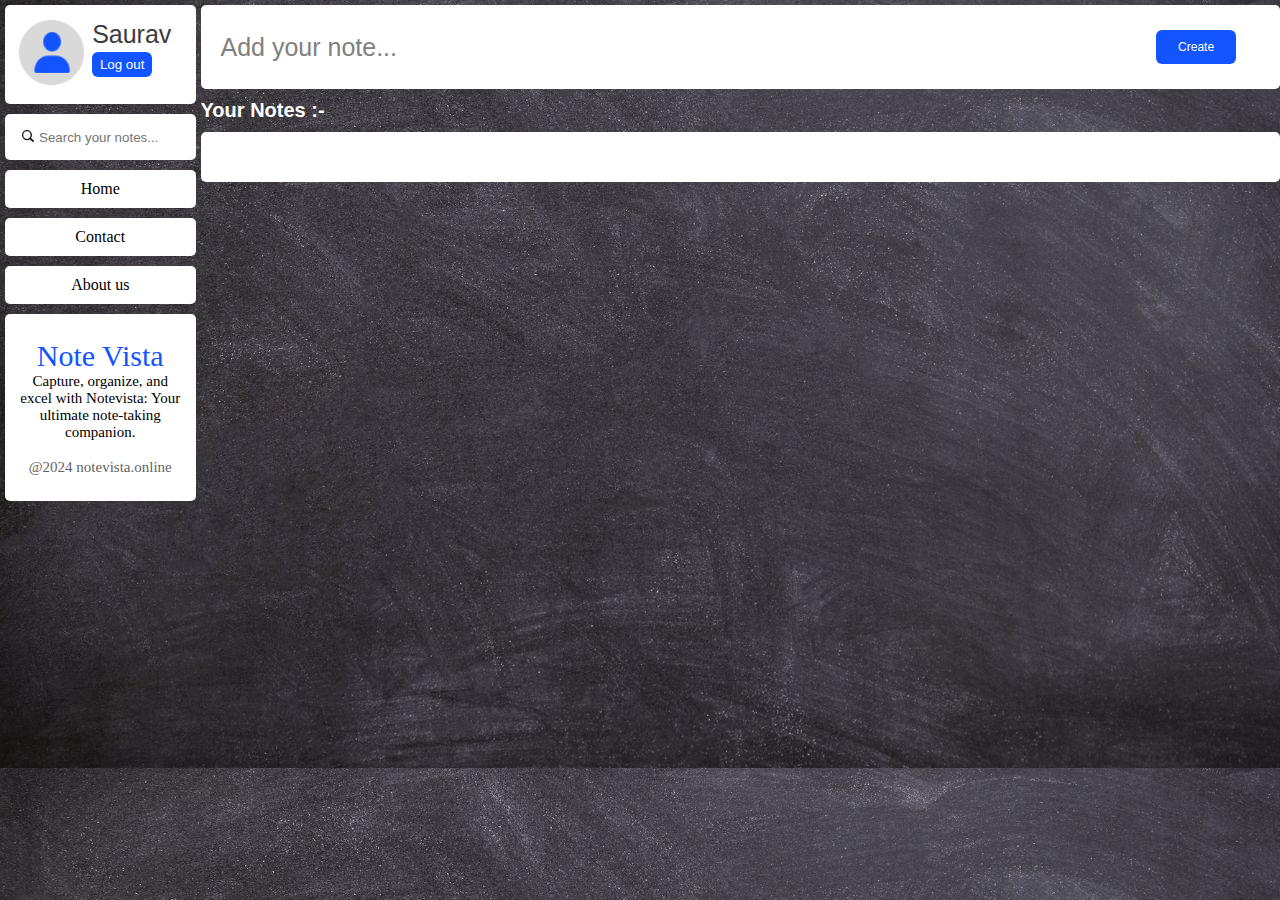
<file: templates/notes.html>
<!DOCTYPE html>
<html lang="en">

<head>
    <meta charset="UTF-8">
    <meta name="viewport" content="width=device-width, initial-scale=1.0">
    <title>Note Vista - My Notes</title>
    <link rel="stylesheet" href="../static/css/utility.css">
    <link rel="stylesheet" href="../static/css/notesPageCSS/header.css">
    <link rel="stylesheet" href="../static/css/notesPageCSS/main.css">
    <link rel="stylesheet" href="../static/css/notesPageCSS/notesPageMedia.css">
    <link rel="stylesheet" href="../static/css/hamMenu.css">
</head>

<body>
    <div class="container">
        <header class="container-child">
            <div class="user-info">
                <div id="user-name">
                    <div class="user-info-img"><img src="../static/img/user.png" alt="user-icon"></div>
                    <div class="user-info-text">
                        <span id="user-name">Saurav</span>
                        <span><button>Log out</button></span>
                    </div>
                </div>

                <div>
                    <li class="user-icon"><img src="../static/img/bx-menu.svg" alt=""></li>
                </div>
            </div>

            <div class="menu-bar">
                <ul>
                    <li id="searchSection"><img src="../static/img/search-icon.webp" alt=""><input type="search"
                            placeholder="Search your notes..."></li>
                    <a href="home.html" target="_blank" class="noteNavItems">
                        <li>Home</li>
                    </a>
                    <a href="contact.html" target="_blank" class="noteNavItems">
                        <li>Contact</li>
                    </a>
                    <a href="about.html" target="_blank" class="noteNavItems">
                        <li>About us</li>
                    </a>
                    <li id="notevista">
                        <div>Note Vista</div>
                        <div>
                            <p>Capture, organize, and excel with Notevista: Your ultimate note-taking companion.</p>
                        </div><br>
                        <div>
                            <p style="color: rgb(99, 99, 99);">@2024 notevista.online</p>
                        </div>
                    </li>
                </ul>
            </div>
        </header>
        <main class="container-child">
            <div class="createNewNoteSection">
                <span id="createNewBox-1" class="display-none">
                    <textarea name="noteArea" id="newNoteTitle" placeholder="Add your note title..."></textarea>
                    <textarea name="noteArea" id="newNote" placeholder="Add your note..."></textarea>
                </span>
                <span id="createNewBox-2">Add your note...</span>
                <button id="createNoteBtn" title="Create notes">Create</button>
                <button id="addNoteBtn" class="display-none" title="Add notes">Add</button>
            </div>
            <span class="noteHeading">Your Notes :-</span>
            <div class="myAllNotesSection" id="myAllNotesSection"></div>
        </main>
    </div>

    <ul id="hamMenu" class="display-none">
        <li id="hamTitle">notevista.online</li>
        <a href="home.html">
            <li>Home</li>
        </a>
        <a href="notes.html">
            <li>My Notes</li>
        </a>
        <a href="about.html">
            <li>About</li>
        </a>
        <a href="contact.html">
            <li>Contact us</li>
        </a>
    </ul>

    <!-- Warning message container -->
    <div id="warningContainer" class="warning-container hidden">
        <p>Please enter both note title and note content.</p>
        <button id="goBackBtn" class="go-back-btn">Go Back</button>
    </div>

    <script>
        const addNoteBtn = document.getElementById("addNoteBtn");
        const createNoteBtn = document.getElementById("createNoteBtn");
        const createNewBox_1 = document.getElementById("createNewBox-1")
        const createNewBox_2 = document.getElementById("createNewBox-2")

        function displayToggleFunc() {
            createNewBox_1.classList.toggle("display-none")
            createNewBox_2.classList.toggle("display-none")
            createNoteBtn.classList.toggle("display-none")
            addNoteBtn.classList.toggle("display-none")
        }
        createNewBox_2.addEventListener("click", displayToggleFunc)
        createNoteBtn.addEventListener("click", displayToggleFunc)
        addNoteBtn.addEventListener("click", () => {
            displayToggleFunc()
        })
    </script>

    <script src="../static/js/hamburgerMenu.js"></script>
    <script src="../static/js/notes.js"></script>
</body>

</html>
</file>
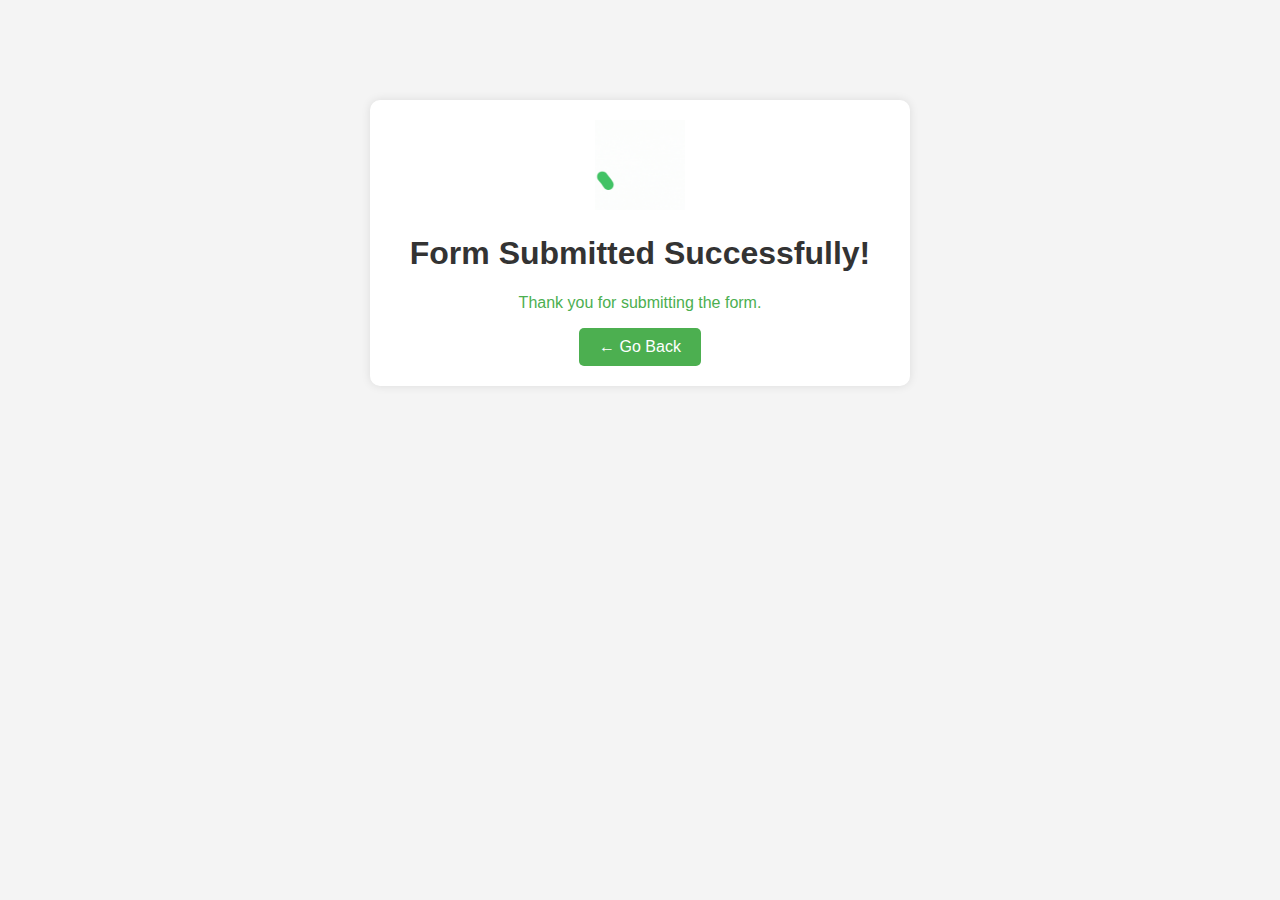
<file: templates/thanks.html>
<!DOCTYPE html>
<html lang="en">
<head>
<meta charset="UTF-8">
<meta name="viewport" content="width=device-width, initial-scale=1.0">
<title>Form Submission</title>
<style>
    body {
        font-family: Arial, sans-serif;
        background-color: #f4f4f4;
        text-align: center;
    }
    .container {
        max-width: 500px;
        margin: 100px auto;
        padding: 20px;
        background-color: #fff;
        border-radius: 10px;
        box-shadow: 0 0 10px rgba(0, 0, 0, 0.1);
    }
    h1 {
        color: #333;
    }
    .success-message {
        color: #4CAF50;
        margin-top: 20px;
    }
    .gif-animation {
        width: 90px;
    }
    .go-back {
        display: inline-block;
        padding: 10px 20px;
        background-color: #4CAF50;
        color: #fff;
        text-decoration: none;
        border-radius: 5px;
        transition: background-color 0.3s;
    }
    .go-back:hover {
        background-color: #45a049;
    }
</style>
</head>
<body>

<div class="container">
    <img src="../static/img/form-animation.gif" alt="Success Animation" class="gif-animation">
    <h1>Form Submitted Successfully!</h1>
    <p class="success-message">Thank you for submitting the form.</p>
    <a href="home.html" class="go-back">&#8592; Go Back</a>
</div>

</body>
</html>
</file>
<file: css/loginRegister.css>
* {
    margin: 0;
    padding: 0;
}


body {
    background-image: url(../img/home_page_bg.jpg);
    background-size: cover;
}

main {
    display: flex;
    justify-content: center;
    align-items: center;
    /* border : 1px solid red; */
    padding: 10px 0px 0px 0px;
    height: auto;
}

.container {
    /* border : 1px solid red; */
    background-color: white;
    font-family: var(--my-font);
    display: flex;
    flex-direction: column;
    padding: 3px 27px 15px 27px;
    gap: 8px;
    border-radius: 15px;
    box-shadow: 6px 5px 17px #7d7d7d;
}

.login-container{
    margin-top: 40px;
}
.container div {
    color: #545454;
    font-size: 14px;
    display: flex;
    align-items: center;
}

.container div h1 {
    width: 100%;
    text-align: center;
    padding: 12px 0px;
    font-size: 25px;
}

.container div input {
    width: 250px;
    height: 30px;
    padding: 0px 6px;
    border-radius: 5px;
    border: 1px solid grey;
    outline: none;
}

.container div button {
    width: 32px;
    height: 32px;
    margin-left: 5px;
    background-color: var(--blue-web-color);
    color: white;
    padding: 5px 3px;
    border-radius: 5px;
    border: 1px solid grey;
    cursor: pointer;
}

.container div button img{
    width: 20px;
    /* filter: invert(1); */
}

.container div button:hover {
    background-color: var(--yellow-web-color);
    color: black;
    transition: all 0.3s;
}

.container-btn {
    display: flex;
    width: 50px;

}

.container-btn input {
    background-color: var(--blue-web-color);
    color: white;
    cursor: pointer;
}

.container-btn input:hover {
    background-color: var(--yellow-web-color);
    color: black;
    transition: all 0.3s;
}

.container div a {
    text-decoration: none;
    color: var(--blue-web-color);
}

.container div a:hover {
    color: red;
}

.alreadyLoginRegister {
    display: flex;
    justify-content: center;
    align-items: center;
    padding: 5px 0px;
}

#rememberMe{
    display: flex;
    gap: 5px;

}
#rememberMe input{
    width: 13px;
    height: 13px;
}
</file>
<file: css/main.css>
/* Sets body position to relative */
body {
    position: relative;
}

/* Styles main section */
main {
    /* Centers its contents horizontally and vertically */
    display: flex;
    justify-content: center;
    align-items: center;
    /* Stacks its contents vertically */
    flex-direction: column;
    /* Sets background image */
    background-image: url(../img/bg.jpg);
    font-family: var(--my-font);
}

/* Styling for the feature section within main */
.features-section {
    /* Sets background color to white */
    background-color: white;
    /* Adds rounded corners */
    border-radius: 12px;
    /* Adds space above the section */
    margin-top: 15px;
    /* Adds space below the content */
    padding-bottom: 50px;
    /* Sets width to 95% of the container */
    width: 95%;
    /* Centers contents vertically */
    display: flex;
    align-items: center;
    /* Stacks contents vertically */
    flex-direction: column;
    /* Adds space between child elements */
    gap: 15px;
}

/* Styles spans within the feature section */
.features-section span {
    /* Centers text horizontally */
    text-align: center;
    /* Adds padding around text */
    padding: 12px;
    /* Sets font family */
    font-family: 'Franklin Gothic Medium', 'Arial Narrow', Arial, sans-serif;
    /* Sets font size */
    font-size: 25px;
}

/* Styles feature boxes */
.features-box {
    /* Adds a border around the box */
    border: 1px solid #b5b5b5a9;
    /* Adds rounded corners */
    border-radius: 12px;
    /* Centers contents horizontally */
    display: flex;
    justify-content: center;
    align-items: center;
    /* Allows contents to wrap */
    flex-wrap: wrap;
    /* Adds space between child elements */
    gap: 50px;
    /* Adds padding above and below */
    padding: 12px 0px;
    /* Sets width to 90% of the container */
    width: 90%;
    /* Adds shadow effect */
    box-shadow: 3px 2px #b5b5b5;
}

/* Styles the images within feature boxes */
.features-box-img {
    /* Sets image width */
    width: 25%;
    /* Centers content horizontally */
    text-align: center;
}

/* Styles the text within feature boxes */
.features-box-text {
    /* Adds padding around text */
    padding: 15px 10px;
    /* Sets width to 50% of the container */
    width: 50%;
}

/* Styles headings within feature boxes */
.features-box-text h2 {
    color: #3f3c43;
}

/* Styles paragraphs within feature boxes */
.features-box-text p {
    /* Adds space above paragraph */
    margin-top: 12px;
    /* Sets text color */
    color: #616161d7;
}

.features-box-text span {
    font-size: 10px;
    margin-left: -10px;
}


/* Styles images within feature boxes */
.features-box img {
    /* Sets image width to fill its container */
    width: 100%;
    /* Adds rounded corners */
    border-radius: 20px;
}

/* Styling for the about section within main */
.about-section {
    /* Sets background color to white */
    background-color: white;
    /* Adds rounded corners */
    border-radius: 12px;
    /* Adds space above the section */
    margin-top: 20px;
    /* Sets width to 95% of the container */
    width: 95%;
    /* Centers contents vertically */
    display: flex;
    /* Stacks contents vertically */
    flex-direction: column;
    /* Centers contents horizontally */
    justify-content: center;
    align-items: center;
    /* Adds space below the content */
    margin-bottom: 20px;
}

/* Styles spans within the about section */
.about-section span {
    /* Centers text horizontally */
    text-align: center;
    /* Adds padding around text */
    padding: 12px;
    /* Sets font family */
    font-family: var(--my-font);
    /* Sets font size */
    font-size: 25px;
}

/* Styles introduction text within the about section */
.about-section .about-box-intro {
    /* Centers text horizontally */
    text-align: center;
    /* Sets width to 80% of the container */
    width: 80%;
    /* Sets text color */
    color: #616161;
}

/* Styles team container */
.team-container {
    /* Centers contents horizontally */
    display: flex;
    /* Adds space above the section */
    margin-top: 25px;
    /* Adds space below the content */
    margin-bottom: 35px;
    /* Centers contents horizontally */
    justify-content: center;
    width: 100%;
    flex-wrap: wrap;
}

/* Styles team boxes */
.team-box {
    /* Adds a border around the box */
    border: 1px solid black;
    /* Sets width of the box */
    width: 200px;
    /* Sets height of the box */
    height: 250px;
    /* Adds margin around the box */
    margin: 10px;
    /* Centers contents vertically */
    display: flex;
    /* Stacks contents vertically */
    flex-direction: column;
    /* Centers contents horizontally */
    align-items: center;
    /* Centers contents vertically */
    justify-content: center;
    /* Centers text horizontally */
    text-align: center;
    /* Adds shadow effect */
    box-shadow: 5px 5px 10px rgba(0, 0, 0, 0.3);
}

/* Styles team images */
.team-box-img img {
    /* Sets image width */
    width: 150px;
    /* Sets image height */
    height: 150px;
    /* Adds rounded corners */
    border-radius: 50%;
    /* Adds margin below the image */
    margin-bottom: 10px;
    /* Sets background color for the image */
    background-color: lightblue;
}

/* Styles text within team boxes */
.team-box-text {
    /* Sets width to 90% of the container */
    width: 90%;
    /* Centers contents vertically */
    display: flex;
    /* Stacks contents vertically */
    flex-direction: column;
    /* Centers contents horizontally */
    align-items: center;
}

/* Styles headings within team boxes */
.team-box h2 {
    /* Resets margin and padding */
    margin: 0;
    padding: 0;
    /* Sets font size */
    font-size: 18px;
    /* Sets font weight to bold */
    font-weight: bold;
}

/* Styles paragraphs within team boxes */
.team-box p {
    /* Resets margin and padding */
    margin: 0;
    padding: 0;
    /* Sets font size */
    font-size: 15px;
    /* Sets width to 80% of the container */
    width: 80%;
    /* Sets line height */
    line-height: 20px;
    /* Centers text horizontally */
    text-align: center;
    color: #7f7f7f;
}

/* Styling for the contact section within main */
.contact-section {
    /* Sets background color to white */
    background-color: white;
    /* Adds rounded corners */
    border-radius: 12px;
    /* Adds space above the section */
    margin-top: 15px;
    /* Sets width to 95% of the container */
    width: 95%;
    /* Centers contents vertically */
    display: flex;
    /* Stacks contents vertically */
    flex-direction: column;
    /* Centers contents horizontally */
    justify-content: center;
    align-items: center;
}

/* Styles spans within the contact section */
.contact-section span {
    /* Centers text horizontally */
    text-align: center;
    /* Adds padding around text */
    padding: 12px;
    /* Sets font family */
    font-family: var(--my-font);
    /* Sets font size */
    font-size: 25px;
}

/* Styles introduction text within the contact section */
.contact-section .contact-box-intro {
    /* Centers text horizontally */
    text-align: center;
    /* Sets width to 80% of the container */
    width: 80%;
    /* Sets text color */
    color: #616161;
    font-size: 1em;
}

/* Styles contact boxes */
.contact-box {
    /* Centers contents horizontally */
    display: flex;
    /* Sets width to 100% of the container */
    width: 100%;
    /* Centers contents horizontally */
    align-items: center;
    justify-content: center;
    /* Adds space between child elements */
    gap: 50px;
    /* Adds space above the section */
    margin-top: 20px;
    /* border : 1px solid red; */
}

/* Styles images within contact boxes */
.contact-box-img img {
    /* Sets image width */
    width: 400px;
}

/* Styles contact form */
.contact-box-form {
    width: 40%;
    /* Adds padding around the form */
    padding: 12px;
    /* Centers contents vertically */
    display: flex;
    /* Aligns contents at the start */
    align-items: flex-start;
    /* Stacks contents vertically */
    flex-direction: column;
}

/* Styles spans within contact form */
.contact-box-form span {
    /* Sets font size */
    font-size: 15px;
    /* Resets padding */
    padding: 0px;
    /* Sets text color */
    color: #616161;
}

/* Styles input fields within contact form */
.contact-box-form input {
    /* Sets input width */
    width: 80%;
    /* Sets input height */
    height: 35px;
    /* Adds padding inside input */
    padding: 0px 4px;
    /* Adds margin around input */
    margin: 10px 0px;
}

/* Styles submit button within contact form */
#form-submit-btn {
    /* Sets button width */
    width: 100px;
    /* Adds padding inside button */
    padding: 8px;
    /* Removes default button border */
    border: none;
    /* Adds rounded corners */
    border-radius: 6px;
    /* Sets background color */
    background-color: var(--blue-web-color);
    /* Sets text color */
    color: white;
    /* Sets font family */
    font-family: var(--my-font);
    cursor: pointer;
}

#form-submit-btn:hover {
    background-color: var(--red-web-color);
}

/* Styles textarea within contact form */
.contact-box-form textarea {
    /* Sets textarea width */
    width: 80%;
    /* Sets textarea height */
    height: 123px;
    /* Prevents resizing */
    resize: none;
    /* Adds padding inside textarea */
    padding: 2px 3px;
    /* Adds margin around textarea */
    margin: 10px 0px;
}
</file>
<file: css/footer.css>
footer{
    display: flex;
    justify-content: center;
    background-image: url(../img/bg.jpg);
    color: white;
    position: relative;
    bottom: 0px;
}
footer .footer-section{
    /* background-color: white; */
    width: 95%;
    border-radius: 6px;
    padding: 30px 0px;
    display: flex;
    justify-content: space-around;
    flex-wrap: wrap;
}
.footer-section .copyright{
    color: white;
}
.footer-section .registerLogin a{
    text-decoration: none;
    font-family: var(--my-font);
    color: white;
    background-color: #1254FF;
    padding: 5px 10px;
    border-radius: 5px;
}
.footer-section .contact a{
    color: white;
}

.registerLoginfooter {
    background-image: none;
}
.registerLoginfooter .footer-section {
    justify-content: center;
    gap: 12px;
}
</file>
<file: css/utility.css>
.flex-justify-align-center{
    display: flex;
    justify-content: center;
    align-items: center;
}


:root{
    --yellow-web-color : #FFDC25;
    --red-web-color : #FF4343;
    --blue-web-color : #1254FF;

    --my-font:"Acme", sans-serif;
}
.rotate-90{
    transform: rotate(90deg);
    transition: all 1s;
}
.rotate_-90{
    transform: rotate(90deg);
    transition: all 1s;
}

.display-none{
    display: none;
}
</file>
<file: css/hamMenu.css>
#hamMenu {
    /* border : 1px solid red; */
    background-color: #000000;
    width: 100%;
    border-radius: 0px 12px 12px 0px;
    position: absolute;
    top: 95px;
    left: -240px;
    color: white;
}

#hamMenu a{
    text-decoration: none;
    color: white;
}

#hamMenu a li {
    /* border : 1px solid blue; */
    padding: 30px 20px;
    list-style: none;
    border-radius: 12px;
    font-family: var(--my-font);
}
#hamMenu a li:hover {
    background-color: rgb(15, 15, 15);
    color: var(--yellow-web-color);
}

#hamTitle{
    padding: 15px 20px;
    list-style: none;
    font-family: var(--my-font);
    color: var(--yellow-web-color);
    font-size: 20px;
    background-color: black;
    border-radius: 0px 12px 0px 0px;
}

@keyframes hamAniIn {
    0%{
        left:-240px
    }
    100%{
        left: 0px;
    }
}

@keyframes hamAniOut {
    0%{
        left:0px;
    }
    100%{
        left: -240px;
    }
}
</file>
<file: css/media.css>
/* Media query for screens up to 1000px width */
@media (max-width: 1000px) {
    /* Adjusts padding and alignment for .features-box */
    .features-box {
        padding: 12px 0px;
        align-items: center;
        justify-content: center;
        gap: 0px;
    }

    /* Adjusts padding and width for text within .features-box */
    .features-box-text {
        padding: 15px 10px;
        width: 78%;
    }

    /* Sets width and border radius for images within .features-box */
    .features-box-img {
        width: 80%;
        border-radius: 20px;
    }
    .container{
        flex-direction: column;
    }
    .container header{
        width: 15%;
        padding: 5px;
    }
    .container main{
        width: 85%;
    }
    
}

@media (max-width : 940px){
    .contact-box-img{
        display: none;
    }

    .contact-box-form {
        width: 75%;
    }

    .contact-box-form input {
        width: 90%;
    }

    .contact-box-form textarea {
        width: 90%;
    }
}

@media (max-width : 630px){
    footer .footer-section{
        flex-direction: column;
        align-items: center;
        padding: 15px 0px;
    }
    .footer-child{
        margin-top: 15px;
    }
}

/* Media query for screens up to 768px width */
@media (max-width: 768px) {
    /* Reduces font size of main heading */
    .header-box-main h1 {
        font-size: 60px;
    }

    /* Adjusts width of paragraph */
    .header-box-main p {
        width: 300px;
    }

    /* Changes layout to column direction and adjusts gap */
    .features-box {
        flex-direction: column;
        gap: 12px;
    }

    /* Centers images and adjusts width */
    .features-box-img {
        width: 80%;
        text-align: center;
    }

    /* Adjusts padding and width for text within .features-box */
    .features-box-text {
        padding: 15px 10px;
        width: 78%;
    }

    /* Adds margin and color to text within .features-box-text */
    .features-box-text h1 {
        margin-top: 12px;
    }

    /* Adds margin and color to text within .features-box-text */
    .features-box-text p {
        margin-top: 12px;
        color: #616161;
    }

    /* Sets image width to 100% with border radius */
    .features-box-img img {
        width: 100%;
        border-radius: 20px;
    }
}

/* Media query for screens up to 540px width */
@media screen and (max-width: 540px) {
    /* Hides the first item in the navigation bar */
    .header-box nav #first {
        display: none;
    }

    /* Displays and styles the second item as flex with space between */
    .header-box nav #second {
        display: block;
        display: flex;
        justify-content: space-between;
    }

    /* Sets width of navigation list to 100% */
    .header-box nav ul {
        width: 100%;
    }

    /* css to make responsive login and register page  */
    .container{
        width: 60%;
    }

    .container div input {
        width: 95%;
    }
    .container-btn input{
        font-size: 10px;
    }

}


/* Media query for screens up to 480px width */
@media screen and (max-width: 480px) {
    /* Further reduces font size of main heading */
    .header-box-main h1 {
        font-size: 40px;
    }

    /* Further adjusts width of paragraph */
    .header-box-main p {
        width: 250px;
    }
}
</file>
<file: static/css/main.css>
/* Sets body position to relative */
body {
    position: relative;
}

/* Styles main section */
main {
    /* Centers its contents horizontally and vertically */
    display: flex;
    justify-content: center;
    align-items: center;
    /* Stacks its contents vertically */
    flex-direction: column;
    /* Sets background image */
    background-image: url(../img/bg.jpg);
    font-family: var(--my-font);
}

/* Styling for the feature section within main */
.features-section {
    /* Sets background color to white */
    background-color: white;
    /* Adds rounded corners */
    border-radius: 12px;
    /* Adds space above the section */
    margin-top: 15px;
    /* Adds space below the content */
    padding-bottom: 50px;
    /* Sets width to 95% of the container */
    width: 95%;
    /* Centers contents vertically */
    display: flex;
    align-items: center;
    /* Stacks contents vertically */
    flex-direction: column;
    /* Adds space between child elements */
    gap: 15px;
}

/* Styles spans within the feature section */
.features-section span {
    /* Centers text horizontally */
    text-align: center;
    /* Adds padding around text */
    padding: 12px;
    /* Sets font family */
    font-family: 'Franklin Gothic Medium', 'Arial Narrow', Arial, sans-serif;
    /* Sets font size */
    font-size: 25px;
}

/* Styles feature boxes */
.features-box {
    /* Adds a border around the box */
    border: 1px solid #b5b5b5a9;
    /* Adds rounded corners */
    border-radius: 12px;
    /* Centers contents horizontally */
    display: flex;
    justify-content: center;
    align-items: center;
    /* Allows contents to wrap */
    flex-wrap: wrap;
    /* Adds space between child elements */
    gap: 50px;
    /* Adds padding above and below */
    padding: 12px 0px;
    /* Sets width to 90% of the container */
    width: 90%;
    /* Adds shadow effect */
    box-shadow: 3px 2px #b5b5b5;
}

/* Styles the images within feature boxes */
.features-box-img {
    /* Sets image width */
    width: 25%;
    /* Centers content horizontally */
    text-align: center;
}

/* Styles the text within feature boxes */
.features-box-text {
    /* Adds padding around text */
    padding: 15px 10px;
    /* Sets width to 50% of the container */
    width: 50%;
}

/* Styles headings within feature boxes */
.features-box-text h2 {
    color: #3f3c43;
}

/* Styles paragraphs within feature boxes */
.features-box-text p {
    /* Adds space above paragraph */
    margin-top: 12px;
    /* Sets text color */
    color: #616161d7;
}

.features-box-text span {
    font-size: 10px;
    margin-left: -10px;
}


/* Styles images within feature boxes */
.features-box img {
    /* Sets image width to fill its container */
    width: 100%;
    /* Adds rounded corners */
    border-radius: 20px;
}

/* Styling for the about section within main */
.about-section {
    /* Sets background color to white */
    background-color: white;
    /* Adds rounded corners */
    border-radius: 12px;
    /* Adds space above the section */
    margin-top: 20px;
    /* Sets width to 95% of the container */
    width: 95%;
    /* Centers contents vertically */
    display: flex;
    /* Stacks contents vertically */
    flex-direction: column;
    /* Centers contents horizontally */
    justify-content: center;
    align-items: center;
    /* Adds space below the content */
    margin-bottom: 20px;
}

/* Styles spans within the about section */
.about-section span {
    /* Centers text horizontally */
    text-align: center;
    /* Adds padding around text */
    padding: 12px;
    /* Sets font family */
    font-family: var(--my-font);
    /* Sets font size */
    font-size: 25px;
}

/* Styles introduction text within the about section */
.about-section .about-box-intro {
    /* Centers text horizontally */
    text-align: center;
    /* Sets width to 80% of the container */
    width: 80%;
    /* Sets text color */
    color: #616161;
}

/* Styles team container */
.team-container {
    /* Centers contents horizontally */
    display: flex;
    /* Adds space above the section */
    margin-top: 25px;
    /* Adds space below the content */
    margin-bottom: 35px;
    /* Centers contents horizontally */
    justify-content: center;
    width: 100%;
    flex-wrap: wrap;
}

/* Styles team boxes */
.team-box {
    /* Adds a border around the box */
    border: 1px solid black;
    /* Sets width of the box */
    width: 200px;
    /* Sets height of the box */
    height: 250px;
    /* Adds margin around the box */
    margin: 10px;
    /* Centers contents vertically */
    display: flex;
    /* Stacks contents vertically */
    flex-direction: column;
    /* Centers contents horizontally */
    align-items: center;
    /* Centers contents vertically */
    justify-content: center;
    /* Centers text horizontally */
    text-align: center;
    /* Adds shadow effect */
    box-shadow: 5px 5px 10px rgba(0, 0, 0, 0.3);
}

/* Styles team images */
.team-box-img img {
    /* Sets image width */
    width: 150px;
    /* Sets image height */
    height: 150px;
    /* Adds rounded corners */
    border-radius: 50%;
    /* Adds margin below the image */
    margin-bottom: 10px;
    /* Sets background color for the image */
    background-color: lightblue;
}

/* Styles text within team boxes */
.team-box-text {
    /* Sets width to 90% of the container */
    width: 90%;
    /* Centers contents vertically */
    display: flex;
    /* Stacks contents vertically */
    flex-direction: column;
    /* Centers contents horizontally */
    align-items: center;
}

/* Styles headings within team boxes */
.team-box h2 {
    /* Resets margin and padding */
    margin: 0;
    padding: 0;
    /* Sets font size */
    font-size: 18px;
    /* Sets font weight to bold */
    font-weight: bold;
}

/* Styles paragraphs within team boxes */
.team-box p {
    /* Resets margin and padding */
    margin: 0;
    padding: 0;
    /* Sets font size */
    font-size: 15px;
    /* Sets width to 80% of the container */
    width: 80%;
    /* Sets line height */
    line-height: 20px;
    /* Centers text horizontally */
    text-align: center;
    color: #7f7f7f;
}

/* Styling for the contact section within main */
.contact-section {
    /* Sets background color to white */
    background-color: white;
    /* Adds rounded corners */
    border-radius: 12px;
    /* Adds space above the section */
    margin-top: 15px;
    /* Sets width to 95% of the container */
    width: 95%;
    /* Centers contents vertically */
    display: flex;
    /* Stacks contents vertically */
    flex-direction: column;
    /* Centers contents horizontally */
    justify-content: center;
    align-items: center;
}

/* Styles spans within the contact section */
.contact-section span {
    /* Centers text horizontally */
    text-align: center;
    /* Adds padding around text */
    padding: 12px;
    /* Sets font family */
    font-family: var(--my-font);
    /* Sets font size */
    font-size: 25px;
}

/* Styles introduction text within the contact section */
.contact-section .contact-box-intro {
    /* Centers text horizontally */
    text-align: center;
    /* Sets width to 80% of the container */
    width: 80%;
    /* Sets text color */
    color: #616161;
    font-size: 1em;
}

/* Styles contact boxes */
.contact-box {
    /* Centers contents horizontally */
    display: flex;
    /* Sets width to 100% of the container */
    width: 100%;
    /* Centers contents horizontally */
    align-items: center;
    justify-content: center;
    /* Adds space between child elements */
    gap: 50px;
    /* Adds space above the section */
    margin-top: 20px;
    /* border : 1px solid red; */
}

/* Styles images within contact boxes */
.contact-box-img img {
    /* Sets image width */
    width: 400px;
}

/* Styles contact form */
.contact-box-form {
    width: 40%;
    /* Adds padding around the form */
    padding: 12px;
    /* Centers contents vertically */
    display: flex;
    /* Aligns contents at the start */
    align-items: flex-start;
    /* Stacks contents vertically */
    flex-direction: column;
}

/* Styles spans within contact form */
.contact-box-form span {
    /* Sets font size */
    font-size: 15px;
    /* Resets padding */
    padding: 0px;
    /* Sets text color */
    color: #616161;
}

/* Styles input fields within contact form */
.contact-box-form input {
    /* Sets input width */
    width: 80%;
    /* Sets input height */
    height: 35px;
    /* Adds padding inside input */
    padding: 0px 4px;
    /* Adds margin around input */
    margin: 10px 0px;
}

/* Styles submit button within contact form */
#form-submit-btn {
    /* Sets button width */
    width: 100px;
    /* Adds padding inside button */
    padding: 8px;
    /* Removes default button border */
    border: none;
    /* Adds rounded corners */
    border-radius: 6px;
    /* Sets background color */
    background-color: var(--blue-web-color);
    /* Sets text color */
    color: white;
    /* Sets font family */
    font-family: var(--my-font);
    cursor: pointer;
}

#form-submit-btn:hover {
    background-color: var(--red-web-color);
}

/* Styles textarea within contact form */
.contact-box-form textarea {
    /* Sets textarea width */
    width: 80%;
    /* Sets textarea height */
    height: 123px;
    /* Prevents resizing */
    resize: none;
    /* Adds padding inside textarea */
    padding: 2px 3px;
    /* Adds margin around textarea */
    margin: 10px 0px;
}
</file>
<file: static/css/footer.css>
footer{
    display: flex;
    justify-content: center;
    background-image: url(../img/bg.jpg);
    color: white;
    position: relative;
    bottom: 0px;
}
footer .footer-section{
    /* background-color: white; */
    width: 95%;
    border-radius: 6px;
    padding: 30px 0px;
    display: flex;
    justify-content: space-around;
    flex-wrap: wrap;
}
.footer-section .copyright{
    color: white;
}
.footer-section .registerLogin a{
    text-decoration: none;
    font-family: var(--my-font);
    color: white;
    background-color: #1254FF;
    padding: 5px 10px;
    border-radius: 5px;
}
.footer-section .contact a{
    color: white;
}

.registerLoginfooter {
    background-image: none;
}
.registerLoginfooter .footer-section {
    justify-content: center;
    gap: 12px;
}
</file>
<file: static/css/utility.css>
.flex-justify-align-center{
    display: flex;
    justify-content: center;
    align-items: center;
}


:root{
    --yellow-web-color : #FFDC25;
    --red-web-color : #FF4343;
    --blue-web-color : #1254FF;

    --my-font:"Acme", sans-serif;
}
.rotate-90{
    transform: rotate(90deg);
    transition: all 1s;
}
.rotate_-90{
    transform: rotate(90deg);
    transition: all 1s;
}

.display-none{
    display: none;
}
</file>
<file: static/css/loginRegister.css>
* {
    margin: 0;
    padding: 0;
}


body {
    background-image: url(../img/home_page_bg.jpg);
    background-size: cover;
}

main {
    display: flex;
    justify-content: center;
    align-items: center;
    /* border : 1px solid red; */
    padding: 10px 0px 0px 0px;
    height: auto;
}

.container {
    /* border : 1px solid red; */
    background-color: white;
    font-family: var(--my-font);
    display: flex;
    flex-direction: column;
    padding: 3px 27px 15px 27px;
    gap: 8px;
    border-radius: 15px;
    box-shadow: 6px 5px 17px #7d7d7d;
}

.login-container{
    margin-top: 40px;
}
.container div {
    color: #545454;
    font-size: 14px;
    display: flex;
    align-items: center;
}

.container div h1 {
    width: 100%;
    text-align: center;
    padding: 12px 0px;
    font-size: 25px;
}

.container div input {
    width: 250px;
    height: 30px;
    padding: 0px 6px;
    border-radius: 5px;
    border: 1px solid grey;
    outline: none;
}

.container div button {
    width: 32px;
    height: 32px;
    margin-left: 5px;
    background-color: var(--blue-web-color);
    color: white;
    padding: 5px 3px;
    border-radius: 5px;
    border: 1px solid grey;
    cursor: pointer;
}

.container div button img{
    width: 20px;
    /* filter: invert(1); */
}

.container div button:hover {
    background-color: var(--yellow-web-color);
    color: black;
    transition: all 0.3s;
}

.container-btn {
    display: flex;
    width: 50px;

}

.container-btn input {
    background-color: var(--blue-web-color);
    color: white;
    cursor: pointer;
}

.container-btn input:hover {
    background-color: var(--yellow-web-color);
    color: black;
    transition: all 0.3s;
}

.container div a {
    text-decoration: none;
    color: var(--blue-web-color);
}

.container div a:hover {
    color: red;
}

.alreadyLoginRegister {
    display: flex;
    justify-content: center;
    align-items: center;
    padding: 5px 0px;
}

#rememberMe{
    display: flex;
    gap: 5px;

}
#rememberMe input{
    width: 13px;
    height: 13px;
}
</file>
<file: static/css/hamMenu.css>
#hamMenu {
    /* border : 1px solid red; */
    background-color: #000000;
    width: 100%;
    border-radius: 0px 12px 12px 0px;
    position: absolute;
    top: 95px;
    left: -240px;
    color: white;
}

#hamMenu a{
    text-decoration: none;
    color: white;
}

#hamMenu a li {
    /* border : 1px solid blue; */
    padding: 30px 20px;
    list-style: none;
    border-radius: 12px;
    font-family: var(--my-font);
}
#hamMenu a li:hover {
    background-color: rgb(15, 15, 15);
    color: var(--yellow-web-color);
}

#hamTitle{
    padding: 15px 20px;
    list-style: none;
    font-family: var(--my-font);
    color: var(--yellow-web-color);
    font-size: 20px;
    background-color: black;
    border-radius: 0px 12px 0px 0px;
}

@keyframes hamAniIn {
    0%{
        left:-240px
    }
    100%{
        left: 0px;
    }
}

@keyframes hamAniOut {
    0%{
        left:0px;
    }
    100%{
        left: -240px;
    }
}
</file>
<file: static/css/media.css>
/* Media query for screens up to 1000px width */
@media (max-width: 1000px) {
    /* Adjusts padding and alignment for .features-box */
    .features-box {
        padding: 12px 0px;
        align-items: center;
        justify-content: center;
        gap: 0px;
    }

    /* Adjusts padding and width for text within .features-box */
    .features-box-text {
        padding: 15px 10px;
        width: 78%;
    }

    /* Sets width and border radius for images within .features-box */
    .features-box-img {
        width: 80%;
        border-radius: 20px;
    }
    .container{
        flex-direction: column;
    }
    .container header{
        width: 15%;
        padding: 5px;
    }
    .container main{
        width: 85%;
    }
    
}

@media (max-width : 940px){
    .contact-box-img{
        display: none;
    }

    .contact-box-form {
        width: 75%;
    }

    .contact-box-form input {
        width: 90%;
    }

    .contact-box-form textarea {
        width: 90%;
    }
}

@media (max-width : 630px){
    footer .footer-section{
        flex-direction: column;
        align-items: center;
        padding: 15px 0px;
    }
    .footer-child{
        margin-top: 15px;
    }
}

/* Media query for screens up to 768px width */
@media (max-width: 768px) {
    /* Reduces font size of main heading */
    .header-box-main h1 {
        font-size: 60px;
    }

    /* Adjusts width of paragraph */
    .header-box-main p {
        width: 300px;
    }

    /* Changes layout to column direction and adjusts gap */
    .features-box {
        flex-direction: column;
        gap: 12px;
    }

    /* Centers images and adjusts width */
    .features-box-img {
        width: 80%;
        text-align: center;
    }

    /* Adjusts padding and width for text within .features-box */
    .features-box-text {
        padding: 15px 10px;
        width: 78%;
    }

    /* Adds margin and color to text within .features-box-text */
    .features-box-text h1 {
        margin-top: 12px;
    }

    /* Adds margin and color to text within .features-box-text */
    .features-box-text p {
        margin-top: 12px;
        color: #616161;
    }

    /* Sets image width to 100% with border radius */
    .features-box-img img {
        width: 100%;
        border-radius: 20px;
    }
}

/* Media query for screens up to 540px width */
@media screen and (max-width: 540px) {
    /* Hides the first item in the navigation bar */
    .header-box nav #first {
        display: none;
    }

    /* Displays and styles the second item as flex with space between */
    .header-box nav #second {
        display: block;
        display: flex;
        justify-content: space-between;
    }

    /* Sets width of navigation list to 100% */
    .header-box nav ul {
        width: 100%;
    }

    /* css to make responsive login and register page  */
    .container{
        width: 60%;
    }

    .container div input {
        width: 95%;
    }
    .container-btn input{
        font-size: 10px;
    }

}


/* Media query for screens up to 480px width */
@media screen and (max-width: 480px) {
    /* Further reduces font size of main heading */
    .header-box-main h1 {
        font-size: 40px;
    }

    /* Further adjusts width of paragraph */
    .header-box-main p {
        width: 250px;
    }
}
</file>
<file: static/css/notesPageCSS/header.css>
*{margin: 0;padding: 0;}

body{
    background-image: url(../../img/bg.jpg);
}
.container{
    /* border : 1px solid red; */
    display: flex;
    /* width: 100vw; */
    width: auto;
}
.container-child{
    /* border : 1px solid blue; */
    /* padding: 5px; */
    display: flex;
    flex-direction: column;
    gap: 10px;
    height:98vh;
    overflow-y: auto;
}
.container header{
    width: 15%;
    padding: 5px;
}
.container main{
    width: 85%;
    padding: 5px 0px;
}

/* USER-SECTION OR USER NAME AND LOGOUT BUTTON SECTION  */
.container .container-child .user-info{
    /* border : 1px solid purple; */
    display: flex;
    justify-content: center;
    align-items: center;
    gap: 10px;
    padding: 15px 5px;
    background-color: white;
    border-radius: 5px;
    font-family: 'Gill Sans', 'Gill Sans MT', Calibri, 'Trebuchet MS', sans-serif;
    color: #3d3a41;
}
.container .container-child .user-info #user-name{
    display: flex;
    gap: 8px;
}
.user-icon{
    display: none;
}
.user-info-img img{
    width: 65px;

}
.user-info-text{
    display: flex;
    flex-direction: column;
    gap: 3px;
}

.user-info-text #user-name{
    font-size: 25px;
}
.user-info #user-email{
    font-size: 9px;
    color: #3b3b3b;
}

.user-info-text span button{
    width: 60px;
    height: 25px;
    background-color: var(--blue-web-color );
    border: none;
    color: white;
    border-radius: 6px;
    cursor: pointer;
}
.user-info-text span button:hover{
    color: white;
    background-color: var(--red-web-color);
}

/* CSS FOR HEADER NAV BAR  */

/* .menu-bar{
    border : 1px solid chocolate;
} */
.menu-bar ul{
    list-style: none;
    display: flex;
    flex-direction: column;
    gap: 10px;
}
.menu-bar ul a{
    text-decoration: none;
    color: black;
}
.menu-bar ul li{
    padding: 10px 5px;
    /* border : 1px solid red; */
    border-radius: 5px;
    background-color: white;
    text-align: center;
    cursor: pointer;
}
.menu-bar ul li:hover{
    background-color: var(--blue-web-color);
    color: white;
}

.menu-bar ul li img{
  width: 12px;
}

#searchSection{
    padding: 8px 5px;
    text-align: center;
}
#searchSection input{
    width:80%;
    height: 30px;
    padding: 0px 5px;
    border: none;
    /* text-align: center; */
    outline: none;
}
#searchSection:hover{
    background-color: white;
}
/* CSS FOR NOTE VISTA INTRO IN MYNOTES SECTION  */
#notevista{
    padding: 25px 15px;

}
#notevista:hover{
    background-color: white;
}
.menu-bar ul li div{
    font-size: 30px;
    color: var(--blue-web-color);
}
.menu-bar ul li div p{
    font-size: 15px;
    color: black;
}

.menu-bar ul li .shareBtn button{
    width: 60px;
    height: 25px;
    background-color: var(--blue-web-color );
    border: none;
    color: white;
    border-radius: 6px;
    cursor: pointer;
}
.menu-bar ul li .shareBtn button:hover{
    background-color: var(--red-web-color);
    color: white;
}
</file>
<file: static/css/notesPageCSS/main.css>
/* CREATE NEW NOTE SECTION CSS  */
.createNewNoteSection {
    background-color: white;
    display: flex;
    /* justify-content: space-between; */
    align-items: center;
    padding: 25px 20px;
    border-radius: 5px;
    font-family: sans-serif;
    color: gray;
}

.createNewNoteSection span {
    font-size: 25px;
    width: 90%;
}

.createNewNoteSection button {
    font-size: 12px;
    padding: 10px 22px;
    background-color: var(--blue-web-color);
    border: none;
    color: white;
    border-radius: 6px;
    cursor: pointer;
}
#createNewBox-2{
    cursor: pointer;
}
.createNewNoteSection button:hover {
    background-color: var(--red-web-color);
    color: white;
}

.createNewNoteSection span textarea {
    resize: none;
    width: 95%;
    border-radius: 5px;
    border: 1px solid grey;
    outline: 1px solid var(--blue-web-color);
}

.createNewNoteSection span #newNoteTitle{
    height: 30px;
    padding: 6px 4px;
    font-size: 25px;
}

.createNewNoteSection span #newNote{
    height: 100px;
    padding: 6px 4px;
    font-size: 18px;
    margin-top: 10px;
}

/* CSS FOR OUR ALL NOTES SECTION  */

.noteHeading{
    color: white;
    font-size: 20px;
    font-family: Verdana, Geneva, Tahoma, sans-serif;
    font-weight: 900;
}

.myAllNotesSection {
    background-color: white;
    padding: 25px 8px;
    border-radius: 5px;
    display: flex;
    flex-wrap: wrap;
    justify-content: center;
    gap: 30px;
}

.myAllNotesSection .noteCard {
    display: flex;
    flex-direction: column;
    gap: 10px;
    border: 1px solid grey;
    padding: 10px;
    border-radius: 5px;
    background-color: var(--blue-web-color);
}
.myAllNotesSection .noteCard:hover {
    background-color: var(--red-web-color);
    cursor: pointer;
}


.noteTitle {
    width: 200px;
    height: 20px;
    resize: none;
    padding: 5px;
}
.note{
    width: 200px;
    height: 120px;
    resize: none;
    padding: 5px;
}

.myNoteBtns button{
    padding: 3px 20px;
    cursor: pointer;
}
.myNoteBtns button img{
  width: 12px;
  background-color: white;
  mix-blend-mode: color-burn;
}


 /* Styles for the warning message */
 .warning-container {
    position: absolute;
    top: 50%;
    left: 50%;
    transform: translate(-50%, -50%);
    background-color: #f8d7da;
    color: #721c24;
    padding: 10px 20px;
    border: 1px solid #f5c6cb;
    border-radius: 5px;
    box-shadow: 0 0 10px rgba(0, 0, 0, 0.3);
    z-index: 9999; /* Ensure it's above other content */
}

.go-back-btn {
    margin-top: 10px;
    background-color: #dc3545;
    color: white;
    border: none;
    padding: 8px 16px;
    border-radius: 5px;
    cursor: pointer;
}

.go-back-btn:hover {
    background-color: #c82333;
}

/* Hide the warning message initially */
.hidden {
    display: none;
}
</file>
<file: static/css/notesPageCSS/notesPageMedia.css>
/* Media query for screens up to 1000px width */
@media (max-width: 1000px) {
    .container{
        flex-direction: column;
    }
    .container-child{ 
        height: auto;
        overflow: none;
    }
    .container header{
        width: 100%;
        padding: 5px 0px;
    }
    .container main{
        width: 100%;
        margin-top: 12px;
    }
    .createNewNoteSection span {
        width: 100%;
    }
    .createNewNoteSection span textarea {
       width: 98%;
    }
    .createNewNoteSection span #newNoteTitle{
        font-size: 18px;
    }
    
    .createNewNoteSection {
       flex-direction: column;
       align-items: start;
    }

    .createNewNoteSection button {
        margin-top: 12px;
    }
    .container .container-child .user-info{
        justify-content:space-around;
        border-radius: 0px;
        
    }
    .user-icon{
        display: block;
    }

    .noteNavItems{
        display: none;
    }

    #searchSection{
        border-radius: 0px;
    }
    #searchSection input{
        margin-left: 10px;
    }
    #notevista{
        border-radius: 0px;
    }
    .noteHeading{
       text-align: center;
       padding: 12px 0px;
    }

    .noteTitle {
        width: 94%;
    }
    .note{
        width: 94%;
    }
}

@media screen and (max-width: 540px) {
    .createNewNoteSection span textarea {
        width:96%;
     }
     .myAllNotesSection {
        padding: 25px 0px;
        gap: 20px;
    }
    .myAllNotesSection .noteCard {
        width: 80%;
        justify-content: center;
        align-items: center;
    }
    #noteTitle {
        width: 96%;
    }
    #note{
        width: 96%;
    }
    
    .myNoteBtns button{
        padding: 3px 20px;
    }
}
</file>
<file: css/header.css>
/* Importing the 'Acme' font from Google Fonts */
@import url('https://fonts.googleapis.com/css2?family=Acme&display=swap');

/* Resetting default margin and padding */
* {
    margin: 0;
    padding: 0;
}


/* Styling for the header box */
.header-box {
    height: 500px;
    /* Setting a fixed height for the header box */
    background-image: url(../img/home_page_bg.jpg);
    /* Background image for the header box */
    background-size: cover;
    /* Cover the entire header box with the background image */
    background-position: center;
    /* Position the background image in the center */
    font-family: var(--my-font)
        /* Using the 'Acme' font for the text */
}

/* Header of Contact Page  */
.contact-header {
    background-position: center;
    height: 60px;
    background-size: auto;
}


.about-header-box {
    height: auto;
    /* Setting a fixed height for the header box */
    background-image: url(../img/bg.jpg);

}

.register-header-box{
    height: 60px;
    background-image: none;
}


/* Styling for the navigation bar within the header box */
.header-box nav {
    padding: 12px 0px;
    /* Adding padding to the navigation bar */
}

/* Styling for the user icon in the navigation bar (not visible by default) */
.header-box nav #second {
    display: none;
    /* Initially hiding the second item in the navigation bar */
}

.header-box nav #second .user-icon {
    filter: invert(1);
    /* Inverting the color of the user icon */
}

/* Styling for the list items in the navigation bar */
.header-box nav ul {
    display: flex;
    /* Displaying the list items horizontally */
    justify-content: center;
    /* Centering the list items */
    align-items: center;
    /* Aligning the list items vertically */
    color: white;
    /* Setting the text color to white */
}

.header-box nav ul li {
    padding: 5px 25px;
    /* Adding padding to the list items */
    list-style: none;
    cursor: pointer;
    /* Removing default list styles */
}

.header-box nav ul a {
    text-decoration: none;
    color: white;
}
.header-box nav ul a:hover {
    color: var(--yellow-web-color);
    text-decoration: underline;
}

.header-box nav ul li img {
    width: 30px;
    /* Setting the width of the user icon */
}

/* Styling for the main content within the header box */
.header-box-main {
    display: flex;
    /* Displaying the main content vertically centered */
    flex-direction: column;
    /* Stacking the main content vertically */
    justify-content: center;
    /* Centering the main content vertically */
    align-items: center;
    /* Centering the main content horizontally */
    height: 70%;
    /* Taking up 70% of the height of the header box */
}

.header-box-main h1 {
    font-size: 80px;
    /* Setting the font size for the main heading */
    color: var(--yellow-web-color);
    /* Setting the text color to yellow */
}

.header-box-main p {
    font-size: 20px;
    /* Setting the font size for the paragraph */
    text-align: center;
    /* Centering the text */
    color: white;
    /* Setting the text color to white */
    width: 400px;
    /* Limiting the width of the paragraph */
}

.header-box-main .user-btns {
    margin-top: 12px;
    /* Adding margin to the user buttons */
    display: flex;
    /* Displaying the buttons horizontally */
    gap: 12px;
    /* Adding gap between the buttons */
}

.header-box-main .user-btns button {
    padding: 10px 35px;
    /* Adding padding to the buttons */
    border: none;
    /* Removing borders */
    border-radius: 6px;
    /* Adding border radius */
    color: white;
    /* Setting the text color to white */
    font-family: "Acme", sans-serif;
    /* Using the 'Acme' font for the buttons */
}

#register-btn {
    background-color: var(--red-web-color);
    /* Setting background color for the register button */
    cursor: pointer;
}

#register-btn:hover{
    background-color: var(--yellow-web-color);
    color: rgb(90, 90, 90);
    padding: 9px 34px;
}

#login-btn {
    background-color: var(--blue-web-color);
    /* Setting background color for the login button */
    cursor: pointer;
}
#login-btn:hover {
    background-color: var(--yellow-web-color);
    color: rgb(90, 90, 90);
    padding: 9px 34px;
}


/* ++++++++++++++++++++++++++++++++++++++++++++++++++++++++++++++++++++++++++++++++  */
</file>
<file: static/css/header.css>
/* Importing the 'Acme' font from Google Fonts */
@import url('https://fonts.googleapis.com/css2?family=Acme&display=swap');

/* Resetting default margin and padding */
* {
    margin: 0;
    padding: 0;
}


/* Styling for the header box */
.header-box {
    height: 500px;
    /* Setting a fixed height for the header box */
    background-image: url(../img/home_page_bg.jpg);
    /* Background image for the header box */
    background-size: cover;
    /* Cover the entire header box with the background image */
    background-position: center;
    /* Position the background image in the center */
    font-family: var(--my-font)
        /* Using the 'Acme' font for the text */
}

/* Header of Contact Page  */
.contact-header {
    background-position: center;
    height: 60px;
    background-size: auto;
}


.about-header-box {
    height: auto;
    /* Setting a fixed height for the header box */
    background-image: url(../img/bg.jpg);

}

.register-header-box{
    height: 60px;
    background-image: none;
}


/* Styling for the navigation bar within the header box */
.header-box nav {
    padding: 12px 0px;
    /* Adding padding to the navigation bar */
}

/* Styling for the user icon in the navigation bar (not visible by default) */
.header-box nav #second {
    display: none;
    /* Initially hiding the second item in the navigation bar */
}

.header-box nav #second .user-icon {
    filter: invert(1);
    /* Inverting the color of the user icon */
}

/* Styling for the list items in the navigation bar */
.header-box nav ul {
    display: flex;
    /* Displaying the list items horizontally */
    justify-content: center;
    /* Centering the list items */
    align-items: center;
    /* Aligning the list items vertically */
    color: white;
    /* Setting the text color to white */
}

.header-box nav ul li {
    padding: 5px 25px;
    /* Adding padding to the list items */
    list-style: none;
    cursor: pointer;
    /* Removing default list styles */
}

.header-box nav ul a {
    text-decoration: none;
    color: white;
}
.header-box nav ul a:hover {
    color: var(--yellow-web-color);
    text-decoration: underline;
}

.header-box nav ul li img {
    width: 30px;
    /* Setting the width of the user icon */
}

/* Styling for the main content within the header box */
.header-box-main {
    display: flex;
    /* Displaying the main content vertically centered */
    flex-direction: column;
    /* Stacking the main content vertically */
    justify-content: center;
    /* Centering the main content vertically */
    align-items: center;
    /* Centering the main content horizontally */
    height: 70%;
    /* Taking up 70% of the height of the header box */
}

.header-box-main h1 {
    font-size: 80px;
    /* Setting the font size for the main heading */
    color: var(--yellow-web-color);
    /* Setting the text color to yellow */
}

.header-box-main p {
    font-size: 20px;
    /* Setting the font size for the paragraph */
    text-align: center;
    /* Centering the text */
    color: white;
    /* Setting the text color to white */
    width: 400px;
    /* Limiting the width of the paragraph */
}

.header-box-main .user-btns {
    margin-top: 12px;
    /* Adding margin to the user buttons */
    display: flex;
    /* Displaying the buttons horizontally */
    gap: 12px;
    /* Adding gap between the buttons */
}

.header-box-main .user-btns button {
    padding: 10px 35px;
    /* Adding padding to the buttons */
    border: none;
    /* Removing borders */
    border-radius: 6px;
    /* Adding border radius */
    color: white;
    /* Setting the text color to white */
    font-family: "Acme", sans-serif;
    /* Using the 'Acme' font for the buttons */
}

#register-btn {
    background-color: var(--red-web-color);
    /* Setting background color for the register button */
    cursor: pointer;
}

#register-btn:hover{
    background-color: var(--yellow-web-color);
    color: rgb(90, 90, 90);
    padding: 9px 34px;
}

#login-btn {
    background-color: var(--blue-web-color);
    /* Setting background color for the login button */
    cursor: pointer;
}
#login-btn:hover {
    background-color: var(--yellow-web-color);
    color: rgb(90, 90, 90);
    padding: 9px 34px;
}


/* ++++++++++++++++++++++++++++++++++++++++++++++++++++++++++++++++++++++++++++++++  */
</file>
